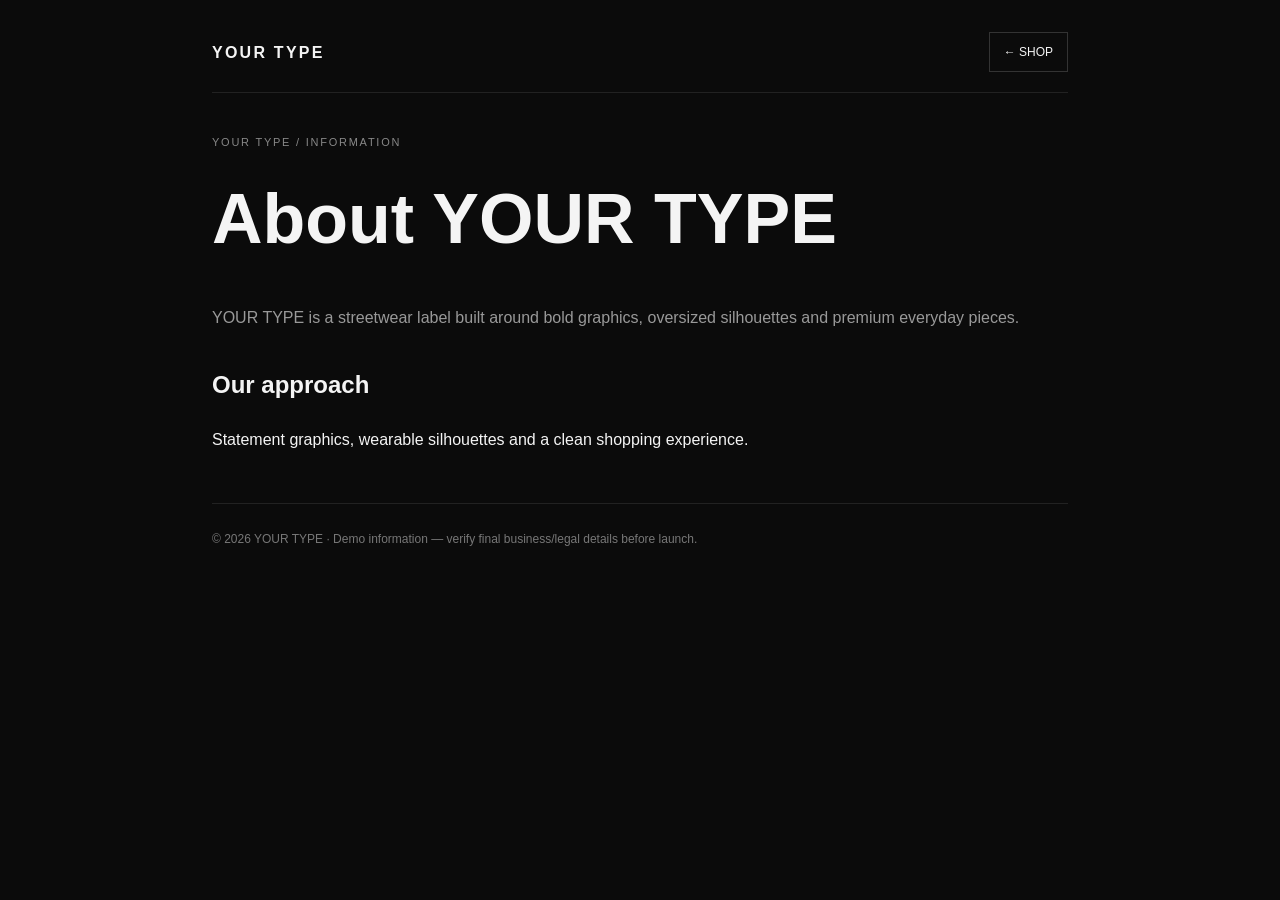
<file: about.html>
<!doctype html><html lang="en"><head><meta charset="utf-8"><meta name="viewport" content="width=device-width,initial-scale=1"><title>About YOUR TYPE — YOUR TYPE</title><link rel="stylesheet" href="legal.css"></head><body><div class="page"><div class="top"><a class="logo" href="index.html">YOUR TYPE</a><a class="back" href="index.html">← SHOP</a></div><div class="eyebrow">YOUR TYPE / INFORMATION</div><h1>About YOUR TYPE</h1><p class="muted">YOUR TYPE is a streetwear label built around bold graphics, oversized silhouettes and premium everyday pieces.</p><h2>Our approach</h2><p>Statement graphics, wearable silhouettes and a clean shopping experience.</p><footer>© 2026 YOUR TYPE · Demo information — verify final business/legal details before launch.</footer></div></body></html>
</file>
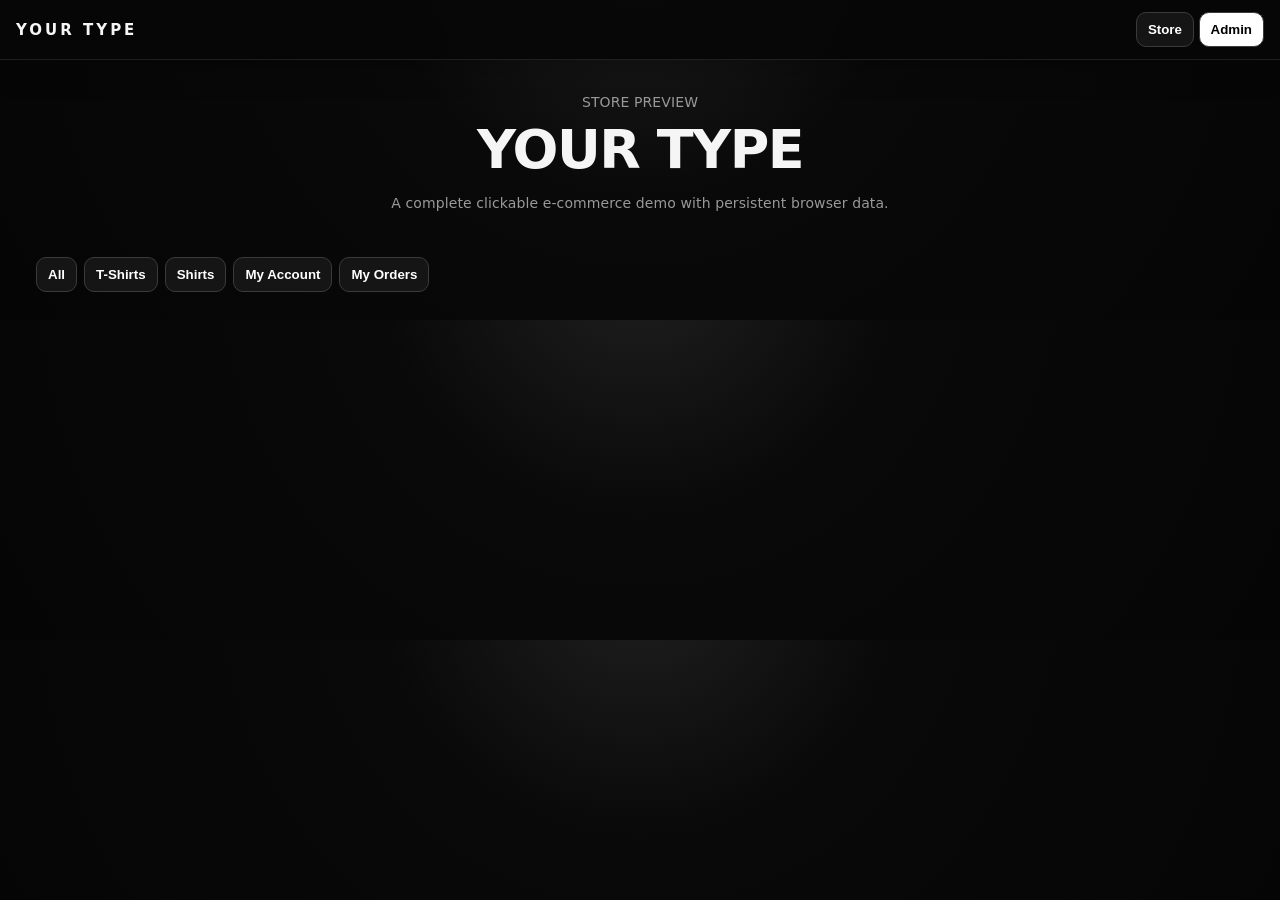
<file: admin.html>
<!doctype html>
<html lang="en">
<head>
<script>
const APP_DATA_VERSION='YT_v2';
if(localStorage.getItem('APP_DATA_VERSION')!==APP_DATA_VERSION){
 Object.keys(localStorage).forEach(k=>/products|orders|customers|settings|homepage|activity|cache/i.test(k)&&localStorage.removeItem(k));
 localStorage.setItem('APP_DATA_VERSION',APP_DATA_VERSION);
}
</script>

<meta charset="utf-8"><meta name="viewport" content="width=device-width,initial-scale=1">
<title>YOUR TYPE — Launch Ready Store & Admin</title>
<style>
*{box-sizing:border-box}body{margin:0;background:#080808;color:#f5f5f5;font:14px Arial,sans-serif}
header{position:sticky;top:0;z-index:20;background:#090909;border-bottom:1px solid #292929;padding:12px 14px;display:flex;justify-content:space-between;align-items:center}
.logo{font-weight:900;letter-spacing:3px}.wrap{max-width:1150px;margin:auto;padding:0 14px}.hero{text-align:center;padding:26px 8px}
h1{font-size:40px;margin:8px}h2{margin-top:20px}.muted{color:#999}.tabs{display:flex;gap:6px;overflow:auto;padding:7px 0 14px}
.btn{border:1px solid #3b3b3b;background:#151515;color:#fff;border-radius:9px;padding:9px 11px;cursor:pointer;touch-action:manipulation;-webkit-tap-highlight-color:transparent;user-select:none}
.btn:hover{background:#252525}
button,.btn,a,summary{touch-action:manipulation}
@media (pointer:coarse){button,.btn{min-height:44px}.tabs{scrollbar-width:none}.modal{overscroll-behavior:contain}}.primary{background:#fff;color:#000}.danger{border-color:#633535}.good{border-color:#355f3c}
.section{display:none}.section.on{display:block}.stats,.grid,.menu{display:grid;grid-template-columns:repeat(2,1fr);gap:9px}
.stat,.card,.box,.order{background:#111;border:1px solid #292929;border-radius:12px;padding:13px}
.stat b{font-size:22px;display:block;margin:5px 0}.grid{margin-top:12px}.card{padding:0;overflow:hidden}
.pic{aspect-ratio:1;background:linear-gradient(135deg,#3c3c3c,#101010);display:grid;place-items:center;font-size:40px;font-weight:900}
.info{padding:11px}.row{display:flex;justify-content:space-between;gap:12px;padding:10px 0;border-bottom:1px solid #292929}
.row:last-child{border-bottom:0}.order{margin:10px 0}.orderbody{display:grid;grid-template-columns:90px 1fr;gap:12px;margin-top:12px}
.orderimg{height:90px;border-radius:9px;background:linear-gradient(135deg,#444,#111);display:grid;place-items:center;font-weight:900;font-size:25px}
.address{white-space:pre-line;background:#151515;border:1px solid #333;border-radius:10px;padding:12px;line-height:1.6}
.timeline{display:flex;gap:5px;overflow:auto;margin:12px 0}.step{min-width:108px;text-align:center;padding:9px;border:1px solid #333;border-radius:9px;color:#888}
.step.done{color:#fff;background:#1b1b1b}.search,input,select,textarea{width:100%;padding:10px;margin:5px 0;background:#151515;color:#fff;border:1px solid #333;border-radius:8px}
.modal{position:fixed;inset:0;background:#000d;z-index:40;display:none;align-items:center;justify-content:center;padding:14px}.modal.on{display:flex}
.modalbox{width:min(760px,100%);max-height:92vh;overflow:auto;background:#111;border:1px solid #444;border-radius:15px;padding:16px}
.close{float:right}.toast{display:none;position:fixed;bottom:15px;left:50%;transform:translateX(-50%);background:#fff;color:#000;padding:10px 14px;border-radius:9px;z-index:50}
.pill{border:1px solid #444;border-radius:99px;padding:4px 8px;font-size:11px}.notice{padding:10px;border:1px solid #444;border-radius:9px;background:#141414}.adminTop{display:flex;gap:10px;align-items:center;justify-content:space-between;margin:16px 0}.adminTop .eyebrow{font-size:11px;letter-spacing:2px;color:#777}.quick{display:grid;grid-template-columns:repeat(2,1fr);gap:8px}.mediaGrid{display:grid;grid-template-columns:repeat(2,1fr);gap:10px}.mediaCard{background:#111;border:1px solid #292929;border-radius:12px;overflow:hidden}.mediaThumb{aspect-ratio:16/10;background:#050505;display:grid;place-items:center}.mediaThumb img,.mediaThumb video{width:100%;height:100%;object-fit:cover}.mediaInfo{padding:10px}.success{color:#b7e3bd}.warn{color:#ffd38a}.dangerText{color:#ff9d9d}@media(min-width:700px){.mediaGrid{grid-template-columns:repeat(4,1fr)}.quick{grid-template-columns:repeat(4,1fr)}}
@media(min-width:700px){.stats,.grid,.menu{grid-template-columns:repeat(4,1fr)}}

/* FINAL ADMIN PANEL POLISH */
:root{--bg:#070707;--panel:#101010;--panel2:#151515;--line:#2a2a2a;--text:#f6f6f6;--muted:#9b9b9b;--accent:#fff}
body{background:radial-gradient(circle at 50% -20%,#202020 0,#090909 35%,#050505 100%);font-family:Inter,ui-sans-serif,system-ui,-apple-system,BlinkMacSystemFont,"Segoe UI",Arial,sans-serif;letter-spacing:.1px}
header{background:rgba(7,7,7,.92);backdrop-filter:blur(14px);border-bottom:1px solid rgba(255,255,255,.1);padding:12px 16px;box-shadow:0 8px 30px rgba(0,0,0,.25)}
.logo{font-size:15px}.wrap{max-width:1240px;padding:0 16px}.hero{padding:34px 8px 24px}.hero h1{font-size:clamp(34px,6vw,54px);letter-spacing:-1.5px}.tabs{padding:8px 0 16px;gap:7px;scroll-snap-type:x proximity}.tabs .btn{scroll-snap-align:start;white-space:nowrap}
#adminTabs{position:sticky;top:61px;z-index:15;padding:10px 0;background:linear-gradient(#080808 78%,transparent);margin:0 -4px 6px}
#adminTabs .btn{border-color:#303030;background:#101010}.btn{border-radius:10px;font-weight:650;transition:transform .12s ease,background .12s ease,border-color .12s ease}.btn:active{transform:scale(.98)}.btn.primary{box-shadow:0 0 0 1px rgba(255,255,255,.2) inset}
.section>h2{font-size:28px;letter-spacing:-.6px;margin:18px 0 12px}.stat,.card,.box,.order{background:linear-gradient(180deg,#151515,#0f0f0f);border-color:#292929;box-shadow:0 8px 24px rgba(0,0,0,.16)}.stat{min-height:100px}.stat b{font-size:25px;letter-spacing:-.5px}.box h3{letter-spacing:-.2px}
.search,input,select,textarea{background:#0d0d0d;border-color:#333;min-height:42px;outline:none}.search:focus,input:focus,select:focus,textarea:focus{border-color:#777;box-shadow:0 0 0 3px rgba(255,255,255,.06)}
.card{transition:transform .15s ease,border-color .15s ease}.card:hover{transform:translateY(-2px);border-color:#444}.pic{background:linear-gradient(135deg,#303030,#0c0c0c)}.mediaCard{background:#0e0e0e;border-color:#292929;box-shadow:0 8px 22px rgba(0,0,0,.2)}.mediaThumb{background:#050505}.mediaInfo b{display:block;overflow:hidden;text-overflow:ellipsis;white-space:nowrap}
.notice{border-color:#333;background:#101010}.pill{background:#0d0d0d}.modal{backdrop-filter:blur(5px)}.modalbox{box-shadow:0 25px 80px rgba(0,0,0,.6)}
.quick .box{min-height:135px}.menu .box{min-height:125px}
@media(max-width:699px){#adminTabs{top:57px}.wrap{padding:0 12px}.section>h2{font-size:24px}.stats{grid-template-columns:repeat(2,1fr)}.menu{grid-template-columns:1fr}.quick{grid-template-columns:repeat(2,1fr)}.adminTop{align-items:flex-start}.adminTop .btn{flex:0 0 auto}}
</style></head>
<body>
<header><div class="logo">YOUR TYPE</div><div><button class="btn" onclick="location.href='/'">Store</button> <button class="btn primary" onclick="adminLogin()">Admin</button></div></header>
<div class="wrap">

<section id="store" class="section on">
<div class="hero"><div class="muted">STORE PREVIEW</div><h1>YOUR TYPE</h1><p class="muted">A complete clickable e-commerce demo with persistent browser data.</p></div>
<div class="tabs"><button class="btn" onclick="filterStore('all')">All</button><button class="btn" onclick="filterStore('T-Shirt')">T-Shirts</button><button class="btn" onclick="filterStore('Shirt')">Shirts</button><button class="btn" onclick="go('account')">My Account</button><button class="btn" onclick="go('customerOrders')">My Orders</button></div>
<div id="storeGrid" class="grid"></div></section>

<div id="adminTabs" class="tabs" style="display:none">
<button class="btn tab active" onclick="go('dashboard',this)">Dashboard</button><button class="btn tab" onclick="go('orders',this)">Orders</button>
<button class="btn tab" onclick="go('inventory',this)">Inventory</button><button class="btn tab" onclick="go('variants',this)">Variants</button><button class="btn tab" onclick="go('products',this)">Products</button><button class="btn tab" onclick="go('media',this)">Media</button>
<button class="btn tab" onclick="go('customers',this)">Customers</button><button class="btn tab" onclick="go('reviews',this)">Reviews</button>
<button class="btn tab" onclick="go('coupons',this)">Coupons</button><button class="btn tab" onclick="go('returns',this)">Returns</button><button class="btn tab" onclick="go('categories',this)">Categories</button><button class="btn tab" onclick="go('wishlist',this)">Wishlist</button><button class="btn tab" onclick="go('website',this)">Website</button><button class="btn tab" onclick="go('reports',this)">Reports</button>
<button class="btn tab" onclick="go('analytics',this)">Analytics</button><button class="btn tab" onclick="go('downloads',this)">Downloads</button>
<button class="btn tab" onclick="go('settings',this)">Settings</button>
</div>

<section id="dashboard" class="section"><div class="notice" style="margin:4px 0 14px;display:flex;justify-content:space-between;gap:10px;align-items:center"><span><b>Control Center</b><br><span class="muted">Products, orders, stock, media and store settings — all in one place.</span></span><span class="pill">LIVE PANEL</span></div><h2>Admin Dashboard</h2><div class="stats">
<div class="stat">Revenue<b id="dashRevenue">₹0</b><span class="muted">All active orders</span></div><div class="stat">Orders<b id="dashOrders">0</b><span class="muted">All orders</span></div>
<div class="stat">Profit (Est.)<b id="dashProfit">₹0</b><span class="muted">Revenue − GST − Cost</span></div><div class="stat">Low Stock<b id="dashLow">0</b><span class="muted">Attention</span></div>
<div class="stat">Today Sales<b id="dashToday">₹0</b></div><div class="stat">Weekly Sales<b id="dashWeek">₹0</b></div><div class="stat">Monthly Sales<b id="dashMonth">₹0</b></div><div class="stat">Wishlist<b id="dashWishlist">0</b></div></div>
<div class="box" style="margin-top:12px"><b>Order Status</b><div id="dashStatuses" class="stats" style="margin-top:8px"></div></div>
<div class="box" style="margin-top:12px"><h3>Recent Orders</h3><div id="dashRecent"></div></div>
<div class="box" style="margin-top:12px"><h3>Top-selling Products</h3><div id="dashTop"></div></div>
<div class="menu" style="margin-top:12px"><div class="box"><b>📦 Orders</b><p class="muted">Manage status, address and invoice.</p><button class="btn" onclick="go('orders')">Open</button></div>
<div class="box"><b>📦 Inventory</b><p class="muted">Size/SKU stock management.</p><button class="btn" onclick="go('inventory')">Open</button></div>
<div class="box"><b>👕 Products</b><p class="muted">Variants, images and pricing.</p><button class="btn" onclick="go('products')">Open</button></div>
<div class="box"><b>📊 Reports</b><p class="muted">Export sales and inventory.</p><button class="btn" onclick="go('downloads')">Open</button></div><div class="box"><b>🖼️ Media</b><p class="muted">Upload product images and preview store videos.</p><button class="btn" onclick="go('media')">Open</button></div></div></section>

<section id="orders" class="section"><h2>Orders</h2><div class="tabs"><button class="btn" onclick="downloadOrders()">Export Orders</button></div>
<input class="search" placeholder="Search order/customer/product" oninput="renderOrders(this.value)"><div id="ordersList"></div></section>

<section id="inventory" class="section"><h2>Inventory</h2><div class="stats"><div class="stat">Units<b id="units">0</b></div><div class="stat">Low Stock<b id="low">0</b></div><div class="stat">Out of Stock<b id="out">0</b></div><div class="stat">SKUs<b id="skuCount">0</b></div></div>
<div class="box" style="margin-top:12px"><h3>Stock Add / Remove / Set</h3><select id="ip"></select><select id="is"><option>S</option><option>M</option><option>L</option><option>XL</option><option>XXL</option></select>
<input id="iq" type="number" min="0" value="1"><select id="ia"><option value="add">Add Stock</option><option value="remove">Remove Stock</option><option value="set">Set Exact Stock</option></select>
<input id="ir" placeholder="Reason"><input id="it" type="number" min="0" value="5" placeholder="Low stock threshold">
<button class="btn primary" onclick="stockUpdate()">Save Inventory Change</button></div>
<div class="box" style="margin-top:12px"><h3>Inventory Table</h3><input class="search" id="isearch" oninput="renderInventory()" placeholder="Search product/SKU/size"><div id="invTable"></div></div>
<div class="box" style="margin-top:12px"><h3>Bulk Update</h3><select id="bp"></select><input id="bq" type="number" min="0" value="10"><button class="btn" onclick="bulk()">Set All Sizes</button>
<button class="btn" onclick="downloadInventory()">Export CSV</button></div><div class="box" style="margin-top:12px"><h3>Stock History</h3><div id="historyList"></div></div></section>

<section id="variants" class="section"><h2>Cart Variants</h2><p class="muted">Website cart now lets customers choose size, color and quantity. Manage the same choices here so the panel stays aligned with the storefront.</p>
<div class="box"><label>Product</label><select id="vp" onchange="renderVariantManager()"></select><div id="variantManager" style="margin-top:10px"></div></div></section>

<section id="products" class="section"><h2>Products</h2><div class="tabs"><button class="btn primary" onclick="addProduct()">+ Add Product</button><button class="btn" onclick="bulkProducts('show')">Show Selected</button><button class="btn" onclick="bulkProducts('hide')">Hide Selected</button><button class="btn danger" onclick="bulkProducts('delete')">Delete Selected</button></div><input class="search" id="productSearch" oninput="renderProducts(this.value)" placeholder="Search name / SKU / category"><div id="productGrid" class="grid"></div></section>
<section id="media" class="section"><div class="adminTop"><div><div class="eyebrow">STORE CONTENT</div><h2 style="margin:4px 0">Media Library</h2><p class="muted" style="margin:0">Product photos upload karo aur existing videos yahin se check karo.</p></div><button class="btn" onclick="go('products')">Products →</button></div>
<div class="box"><h3>Upload Product Images</h3><p class="muted">PNG, JPG ya WEBP • maximum 5MB per image. Upload hone ke baad image product editor mein select/attach ki ja sakti hai.</p><input id="mediaUpload" type="file" accept="image/png,image/jpeg,image/webp" multiple><button class="btn primary" onclick="uploadMediaImages()">Upload Images</button><div id="mediaUploadStatus" class="notice" style="margin-top:10px">Ready.</div></div>
<div class="box" style="margin-top:12px"><h3>Current Store Media</h3><div id="mediaGrid" class="mediaGrid"></div></div></section>
<section id="customers" class="section"><h2>Customers</h2><div class="box"><p class="muted">Real customers will appear here after they create an account or place an order.</p><div id="customerList"><p class="muted">No customers yet.</p></div></div></section>
<section id="reviews" class="section"><h2>Reviews</h2><div class="box"><b>★★★★★ · Verified Buyer</b><p>Good fit and quality.</p><button class="btn good" onclick="toast('Review approved')">Approve</button> <button class="btn danger" onclick="toast('Review rejected')">Reject</button> <button class="btn" onclick="replyReview()">Reply</button></div></section>
<section id="coupons" class="section"><h2>Coupons</h2><div id="couponList"></div><button class="btn primary" onclick="createCoupon()">+ Create Coupon</button></section>
<section id="returns" class="section"><h2>Returns & Exchange</h2><div id="returnsList" class="box"><p class="muted">No return requests yet.</p></div></section>
<section id="analytics" class="section"><h2>Analytics</h2><div class="stats"><div class="stat">Revenue<b id="aRev">₹0</b></div><div class="stat">GST Collected<b id="aGst">₹0</b></div><div class="stat">Profit (Est.)<b id="aProfit">₹0</b></div><div class="stat">Average Order<b id="aAvg">₹0</b></div></div><p class="muted" style="margin-top:10px">Profit = Revenue − GST − Cost Price of items sold. Set a Cost Price on each product (Products tab) for an accurate number — items with no Cost Price are counted as ₹0 cost.</p><br><button class="btn" onclick="downloadReport()">Download Sales Report</button></section>
<section id="downloads" class="section"><h2>Downloads</h2><div class="menu">
<div class="box"><b>Product Brochure</b><p class="muted">Demo PDF.</p><button class="btn" onclick="downloadPDF()">Download PDF</button></div>
<div class="box"><b>Store Manual</b><p class="muted">Admin/customer guide.</p><button class="btn" onclick="downloadManual()">Download Manual</button></div>
<div class="box"><b>Invoice</b><p class="muted">Download an invoice when an order exists.</p><button class="btn" onclick="invoice()">Download Invoice</button></div>
<div class="box"><b>Address / Packing Slip</b><p class="muted">Billing address + product details, ready to print.</p><button class="btn" onclick="latestAddressSlip()">Download Slip (PDF)</button></div>
<div class="box"><b>Backup</b><p class="muted">Download your current store data.</p><button class="btn" onclick="backup()">Download Backup</button></div></div></section>
<section id="categories" class="section"><h2>Categories</h2><div class="box"><input id="catName" placeholder="New category name"><button class="btn primary" onclick="addCategory()">+ Add Category</button></div><div id="categoryList" class="grid" style="margin-top:12px"></div></section>
<section id="wishlist" class="section"><h2>Wishlist</h2><div class="stats"><div class="stat">Total Items<b id="wishTotal">0</b></div><div class="stat">Unique Products<b id="wishProducts">0</b></div></div><div class="box" style="margin-top:12px"><h3>Most-wishlisted Products</h3><div id="wishList"></div></div></section>
<section id="website" class="section"><h2>Website Control</h2><div class="box"><div class="notice" style="margin-bottom:12px"><b>LIVE STOREFRONT CONTROL</b><br><span class="muted">Website ka content yahin se manage karo. Save & Publish ke baad customer website database se update hogi.</span></div><h3>Homepage Sections</h3><div class="notice" style="margin-bottom:10px"><b>HOMEPAGE LIVE CONTROL</b><br><span class="muted">Kisi bhi section ko ON/OFF karo. Website ka design aur panel ka mobile size same rahega.</span></div><div id="homepageSectionControls" class="quick" style="margin-bottom:16px"></div><h3>Homepage Content</h3><label>Announcement bar</label><input id="siteAnnouncement" placeholder="FREE SHIPPING ON PREPAID ORDERS ABOVE ₹999"><label>Hero eyebrow</label><input id="siteHeroEyebrow" placeholder="NEW COLLECTION / 2026"><label>Hero title</label><input id="siteHero" placeholder="Engineered for the Street"><label>Hero subtitle</label><input id="siteHeroSub" placeholder="Premium fabrics. Heavy graphics. Built for those who move different."><label>Featured product IDs (comma separated)</label><input id="siteFeatured" placeholder="p_001, p_002, p_003, p_004"><label>Best Sellers product IDs (comma separated)</label><input id="siteBestSellerIds" placeholder="p_002, p_003, p_005, p_008"><label>New Collection product IDs (comma separated)</label><input id="siteNewArrivalIds" placeholder="p_009, p_010, p_011, p_012"><label>Women’s Tops product IDs (comma separated)</label><input id="siteWomenTopsIds" placeholder="p_004, p_005, p_008, p_009"><label>Highlight / ticker text</label><input id="siteHighlight" placeholder="THE PIECES PEOPLE LOOK TWICE AT • MADE FOR THE FEW"><p class="muted" style="margin:8px 0 0">Products tab se ID copy karke kisi bhi section mein paste karo. Order bhi yahin se control hoga — pehla ID pehla product dikhayega.</p><div class="quick" style="margin-top:10px"><label class="box"><input id="siteShowFeatured" type="checkbox"> Show Featured Products</label><label class="box"><input id="siteShowBest" type="checkbox"> Show Best Sellers</label><label class="box"><input id="siteShowNew" type="checkbox"> Show New Collection</label><label class="box"><input id="siteShowTrending" type="checkbox"> Show Trending</label></div><h3 style="margin-top:16px">Store Contact</h3><label>Instagram / social link</label><input id="siteSocial" placeholder="https://instagram.com/..."><label>Store phone</label><input id="sitePhone"><label>Store email</label><input id="siteEmail" type="email"><hr style="border-color:#292929"><h3>Store Rules</h3><label>Shipping charge (₹)</label><input id="storeShipping" type="number" min="0"><label>Free shipping above (₹)</label><input id="storeFreeShipping" type="number" min="0"><label>Support hours</label><input id="storeSupportHours" placeholder="Mon–Sat · 10:00–18:00"><button class="btn primary" onclick="saveWebsiteControl()">SAVE & PUBLISH TO WEBSITE</button><button class="btn" onclick="syncFromServer(true)">REFRESH FROM WEBSITE</button></div></section>
<section id="reports" class="section"><h2>Reports</h2><div class="box"><label>From</label><input id="reportFrom" type="date"><label>To</label><input id="reportTo" type="date"><div class="tabs"><button class="btn primary" onclick="exportReportType('sales')">Sales CSV</button><button class="btn" onclick="exportReportType('products')">Product CSV</button><button class="btn" onclick="exportReportType('inventory')">Inventory CSV</button><button class="btn" onclick="exportReportType('customers')">Customer CSV</button><button class="btn" onclick="exportReportType('orders')">Orders CSV</button></div><div id="reportPreview" class="notice" style="margin-top:10px"></div></div></section>
<section id="settings" class="section"><h2>Settings & Integrations</h2><div class="menu">
<div class="box"><b>Payment Gateway</b><p class="muted">Merchant keys are never stored in this demo.</p><button class="btn" onclick="gateway()">Configure</button></div>
<div class="box"><b>Courier / AWB</b><p class="muted">Shipment/tracking setup.</p><button class="btn" onclick="courier()">Configure</button></div>
<div class="box"><b>Notifications</b><p class="muted">Email/SMS/WhatsApp event settings.</p><button class="btn" onclick="notifications()">Manage</button></div>
<div class="box"><b>Security</b><p class="muted">Admin roles and session settings.</p><button class="btn" onclick="security()">Manage</button></div>
<div class="box"><b>Backup / Restore</b><p class="muted">Export or restore your current store data.</p><button class="btn" onclick="backup()">Export</button> <button class="btn" onclick="restore()">Import</button></div>
<div class="box"><b>GST & Profit Calculator</b><p class="muted">Automatic GST, shipping, cost and profit calculation.</p><button class="btn primary" onclick="gstProfitCalculator()">Calculate</button></div></div></section>
<section id="account" class="section"><h2>My Account</h2><div class="box"><p>Demo customer account is persistent in this browser.</p><button class="btn" onclick="profile()">Edit Profile</button><button class="btn" onclick="go('customerOrders')">My Orders</button><button class="btn" onclick="toast('Wishlist opened')">Wishlist</button><button class="btn" onclick="toast('Password reset flow opened')">Reset Password</button></div></section>
<section id="customerOrders" class="section"><h2>My Orders</h2><div id="customerOrderList"></div></section>
</div>
<div id="modal" class="modal"><div class="modalbox"><button class="btn close" onclick="closeModal()">Close</button><div id="modalBody"></div></div></div><div id="toast" class="toast"></div>

<script>
const OLD_KEY='YOUR_TYPE_LAUNCH_DEMO_V1';
const KEY='YOUR_TYPE_LAUNCH_DEMO_V2';
try{localStorage.removeItem(OLD_KEY)}catch(_){}
let state=JSON.parse(localStorage.getItem(KEY)||'null')||{
 products:[],
 inventory:[],
 orders:[],
 history:[], coupons:[],
 settings:{gst:5,shipping:99,freeShipping:1999}, categories:[], website:{announcement:'New drops every week',hero:'YOUR TYPE',featured:[],social:'',phone:'',email:''}, wishlist:[]
};
function save(){localStorage.setItem(KEY,JSON.stringify(state));}
state.categories=Array.isArray(state.categories)?state.categories:Array.from(new Set(state.products.map(p=>p.category).filter(Boolean)));
state.website=state.website||{announcement:'New drops every week',hero:'YOUR TYPE',featured:[],social:'',phone:'',email:''};
// Remove only the old seeded demo order(s); real customer orders are preserved.
const demoOrderIds=new Set(['#YT-1048']);
const beforeDemoCleanup=state.orders.length;
state.orders=(state.orders||[]).filter(o=>!demoOrderIds.has(String(o.id||o.orderId)) && String(o.customer||'')!=='Rahul Sharma' && String(o.customer||'')!=='Demo Customer');
if(state.orders.length!==beforeDemoCleanup)save();
state.wishlist=Array.isArray(state.wishlist)?state.wishlist:[];
state.products.forEach(p=>{if(p.hidden===undefined)p.hidden=false;if(p.featured===undefined)p.featured=false});
save();
function prod(id){return state.products.find(p=>p.id===id)}
function money(n){return '₹'+Number(n||0).toLocaleString('en-IN')}
function go(id,btn){let e=document.getElementById(id);if(!e){toast('Section not found');return}document.querySelectorAll('.section').forEach(x=>x.classList.remove('on'));e.classList.add('on');document.querySelectorAll('.tab').forEach(x=>x.classList.remove('active'));if(btn)btn.classList.add('active');document.getElementById('adminTabs').style.display=['store','account','customerOrders'].includes(id)?'none':'flex';if(id==='store')filterStore('all');if(id==='orders')renderOrders();if(id==='inventory')renderInventory();if(id==='products')renderProducts();if(id==='media')renderMedia();if(id==='variants'){syncVariantTab()}if(id==='coupons')renderCoupons();if(id==='customerOrders')renderCustomerOrders();updateDash();window.scrollTo({top:0,behavior:'smooth'})}
function adminLogin(){openModal(`<h2>Admin Login</h2><input id=loginUser value="admin" autocomplete="username"><input id=loginPass type=password placeholder="Admin password" autocomplete="current-password"><p class=muted>Sign in with the admin credentials configured on your server.</p><button class="btn primary" onclick="doAdminLogin()">Sign In</button>`)}
async function doAdminLogin(){const username=document.getElementById("loginUser").value.trim(),password=document.getElementById("loginPass").value;if(!username||!password){toast("Enter username and password");return}try{const r=await fetch("/api/admin/login",{method:"POST",headers:{"Content-Type":"application/json"},body:JSON.stringify({username,password})}),x=await r.json();if(!r.ok){toast(x.error||"Login failed");return}sessionStorage.setItem("adminToken",x.token);closeModal();go("dashboard")}catch(e){toast("Unable to connect to server")}}
function filterStore(cat){let a=(cat==='all'?state.products:state.products.filter(p=>p.category===cat)).filter(p=>!p.hidden);storeGrid.innerHTML=a.map(p=>{let stock=state.inventory.filter(x=>x[0]===p.id).reduce((a,x)=>a+x[2],0);return `<div class=card><div class=pic>${picHtml(p)}</div><div class=info><b>${p.name}</b><p class=muted>${p.category} · SKU ${p.sku}</p><b>${money(p.price)}</b><p>${stock?stock+' units available':'❌ Out of stock'}</p><button class=btn ${stock?'':'danger'} onclick="buy('${p.id}')">${stock?'View / Order':'Out of Stock'}</button></div></div>`}).join('')}
function buy(id){let p=prod(id),sizes=state.inventory.filter(x=>x[0]===id&&x[2]>0).map(x=>x[1]);if(!sizes.length){toast('This product is out of stock');return}openModal(`<h2>${p.name}</h2><div class=pic style="border-radius:9px">${picHtml(p)}</div><p>${money(p.price)} · SKU ${p.sku}</p><select id=bs>${sizes.map(x=>`<option>${x}</option>`).join('')}</select><input id=bq2 type=number value=1 min=1 max=99><input id=bcustomer value="Demo Customer"><input id=bphone value="98XXXXXX00"><textarea id=baddress placeholder="Full delivery address">Demo House 10
Demo Area, Delhi
Delhi — 110001
Landmark: Demo Market</textarea><select id=bpmt><option>COD</option><option>UPI</option><option>Online Payment (demo)</option></select><button class="btn primary" onclick="newOrder('${id}')">Place Demo Order</button>`)}
function newOrder(id){let p=prod(id),size=bs.value,qty=Math.max(1,+bq2.value||1),x=state.inventory.find(x=>x[0]===id&&x[1]===size);if(!x||x[2]<qty){toast('Not enough stock for this size');return}x[2]-=qty;let o={id:'#YT-'+Math.floor(1000+Math.random()*8999),customer:bcustomer.value||'Demo Customer',phone:bphone.value||'',productId:id,size,qty,price:p.price,payment:bpmt.value,status:'Confirmed',address:baddress.value,verified:false,awb:'',tracking_url:'',date:new Date().toLocaleString()};state.orders.unshift(o);state.history.push({time:new Date().toLocaleString(),p:p.name,s:size,from:x[2]+qty,to:x[2],r:'Order stock deduction'});save();closeModal();toast('Order placed and stock deducted');go('customerOrders')}
function orderCard(o){let p=prod(o.productId);return `<div class=order><div style="display:flex;justify-content:space-between"><b>${o.id}</b><span class=pill>${o.status}</span></div><div class=orderbody><div class=orderimg>YT</div><div><b>${p?.name||'Deleted Product'}</b><br>SKU: ${p?.sku||'—'}<br>Size: <b>${o.size||'—'}</b> · Color: <b>${o.color||'—'}</b> · Qty: <b>${o.qty||1}</b><br>Unit: ${money(o.price)} · Total: <b>${money(o.price*o.qty)}</b><br>Payment: ${o.payment}<br><span class=muted>${o.customer} · ${o.phone}<br>${o.date}</span></div></div><h3>Delivery Address</h3><div class=address>${o.customer}
${o.address}
📞 ${o.phone}</div><p class=small>${o.verified?'✓ Address verified':'⚠ Address pending verification'}</p>${o.awb?`<p class=muted>AWB: <b>${o.awb}</b>${o.tracking_url?` · <a href="${o.tracking_url}" target="_blank" style="color:#fff">Track Shipment</a>`:''}</p>`:''}<div class=timeline>${['Confirmed','Packed','Shipped','Out for Delivery','Delivered'].map((x,i)=>`<div class="step ${['Confirmed','Packed','Shipped','Out for Delivery','Delivered'].indexOf(o.status)>=i?'done':''}">${x}</div>`).join('')}</div>
<button class="btn good" onclick="setOrderStatus('${o.id}','Packed')">Packed</button><button class="btn" onclick="setOrderStatus('${o.id}','Shipped')">Shipped</button><button class="btn" onclick="setOrderStatus('${o.id}','Out for Delivery')">Out for Delivery</button><button class="btn primary" onclick="setOrderStatus('${o.id}','Delivered')">Delivered</button><button class="btn" onclick="verify('${o.id}')">Verify Address</button><button class="btn" onclick="shipment('${o.id}')">AWB / Tracking</button><button class="btn" onclick="invoiceById('${o.id}')">Invoice</button><button class="btn" onclick="addressSlip('${o.id}')">📄 Address / Packing Slip (PDF)</button><button class="btn danger" onclick="cancelOrder('${o.id}')">Cancel</button><br><br><button class=btn onclick="details('${o.id}')">Full Details</button></div>`}
function renderOrders(q=''){let a=state.orders.filter(o=>(o.id+o.customer+(prod(o.productId)?.name||'')).toLowerCase().includes(q.toLowerCase()));ordersList.innerHTML=a.length?a.map(orderCard).join(''):'<p class=muted>No matching orders.</p>'}
function renderCustomerOrders(){customerOrderList.innerHTML=state.orders.map(orderCard).join('')}
async function setOrderStatus(id,s){try{await api('/api/admin/orders/'+encodeURIComponent(id),{method:'PATCH',body:JSON.stringify({status:s})});await syncFromServer(false);toast('Order status updated on website')}catch(e){toast(e.message||'Could not update order')}}
async function cancelOrder(id){try{await api('/api/admin/orders/'+encodeURIComponent(id),{method:'PATCH',body:JSON.stringify({status:'Cancelled'})});await syncFromServer(false);toast('Order cancelled and stock returned')}catch(e){toast(e.message||'Could not cancel order')}}
function verify(id){let o=state.orders.find(x=>x.id===id);if(o){o.verified=true;save();renderOrders();toast('Address verified')}}
function details(id){let o=state.orders.find(x=>x.id===id),p=prod(o.productId);openModal(`<h2>${o.id}</h2><div class=row><span>Customer</span><b>${o.customer}</b></div><div class=row><span>Product</span><b>${p?.name}</b></div><div class=row><span>Size</span><b>${o.size||'—'}</b></div><div class=row><span>Color</span><b>${o.color||'—'}</b></div><div class=row><span>Quantity</span><b>${o.qty||1}</b></div><div class=row><span>Total</span><b>${money(o.price*o.qty)}</b></div><div class=row><span>Payment</span><b>${o.payment}</b></div><h3>Address</h3><div class=address>${o.address}</div>`)}
function shipment(id){let o=state.orders.find(x=>x.id===id);openModal(`<h2>Shipment / AWB</h2><input id=awb value="${o.awb||('AWB-DEMO-'+id.replace('#',''))}"><select id=shipCourier><option ${o.courier==='Demo Courier'||!o.courier?'selected':''}>Demo Courier</option><option ${o.courier==='Delhivery'?'selected':''}>Delhivery</option><option ${o.courier==='Shiprocket'?'selected':''}>Shiprocket</option></select><input id=track value="${o.tracking_url||'https://tracking.example/demo'}"><p class=muted>Real courier API keys are configured on the server, never in the browser.</p><button class="btn primary" onclick="saveShipment('${id}')">Save Shipment</button>`)}
async function saveShipment(id){try{await api('/api/admin/orders/'+encodeURIComponent(id),{method:'PATCH',body:JSON.stringify({trackingNumber:awb.value||'',courier:shipCourier.value,notes:track.value||''})});await syncFromServer(false);closeModal();toast('Shipment saved on website')}catch(e){toast(e.message||'Could not save shipment')}}
function validateAddress(){openModal(`<h2>Address Validation</h2><div class=address>Rahul Sharma
House No. 42, 2nd Floor
Model Town, Delhi
Delhi — 110009
Landmark: Near Main Market
Phone: 98XXXXXX42</div><p>✓ Required fields present<br>✓ PIN format valid<br>✓ City/state present<br>✓ Phone present<br>⚠ Live PIN/courier validation connects after backend deployment.</p><button class="btn primary" onclick="toast('Address marked verified');closeModal()">Mark Verified</button>`)}
function renderInventory(){let q=(isearch?.value||'').toLowerCase(),a=state.inventory.filter(x=>{let p=prod(x[0]);return((p?.name||'')+' '+(p?.sku||'')+' '+x[1]).toLowerCase().includes(q)});invTable.innerHTML=a.map(x=>{let p=prod(x[0]);return `<div class=row><span><b>${p?.name}</b><br><span class=muted>${p?.sku} · Size ${x[1]}</span></span><span><b>${x[2]}</b> ${x[2]===0?'❌':x[2]<=x[3]?'⚠️':'✓'}<br><button class=btn onclick="quick('${x[0]}','${x[1]}',1)">+1</button><button class=btn onclick="quick('${x[0]}','${x[1]}',-1)">−1</button></span></div>`}).join('');
units.textContent=state.inventory.reduce((a,x)=>a+x[2],0);low.textContent=state.inventory.filter(x=>x[2]>0&&x[2]<=x[3]).length;out.textContent=state.inventory.filter(x=>x[2]===0).length;skuCount.textContent=new Set(state.inventory.map(x=>prod(x[0])?.sku)).size;
ip.innerHTML=state.products.map(p=>`<option value="${p.id}">${p.name}</option>`).join('');bp.innerHTML=ip.innerHTML;historyList.innerHTML=state.history.length?state.history.slice().reverse().map(h=>`<div class=row><span>${h.time}<br>${h.p} · ${h.s}</span><span>${h.from} → ${h.to}<br><span class=muted>${h.r}</span></span></div>`).join(''):'<p class=muted>No stock changes yet.</p>'}
function stockUpdate(){let x=state.inventory.find(x=>x[0]===ip.value&&x[1]===is.value),q=Math.max(0,+iq.value||0);if(!x){toast('Size inventory not found');return}let before=x[2];if(ia.value==='add')x[2]+=q;else if(ia.value==='remove')x[2]=Math.max(0,x[2]-q);else x[2]=q;x[3]=Math.max(0,+it.value||0);state.history.push({time:new Date().toLocaleString(),p:prod(x[0]).name,s:x[1],from:before,to:x[2],r:ir.value||'Manual adjustment'});save();renderInventory();filterStore('all');toast('Inventory saved')}
function quick(id,size,d){let x=state.inventory.find(x=>x[0]===id&&x[1]===size),b=x[2];x[2]=Math.max(0,x[2]+d);state.history.push({time:new Date().toLocaleString(),p:prod(id).name,s:size,from:b,to:x[2],r:'Quick adjustment'});save();renderInventory();filterStore('all');toast('Stock updated')}
function bulk(){let id=bp.value,q=Math.max(0,+bq.value||0);state.inventory.filter(x=>x[0]===id).forEach(x=>{let b=x[2];x[2]=q;state.history.push({time:new Date().toLocaleString(),p:prod(id).name,s:x[1],from:b,to:q,r:'Bulk update'})});save();renderInventory();filterStore('all');toast('All sizes updated')}
function margin(p){let g=+state.settings.gst||0,base=p.price/(1+g/100),gstAmt=p.price-base,cost=+p.cost||0,profit=base-cost,pct=base>0?(profit/base*100):0;return{base,gstAmt,cost,profit,pct}}
function productMediaSrc(raw){const v=String(raw||'').trim();if(!v)return "";if(/^data:|^https?:|^\//i.test(v))return v;if(/^photos\//i.test(v))return '/'+v;return '/uploads/'+encodeURIComponent(v)}
function picHtml(p){const f=(p.images&&p.images.length?p.images[0]:p.image)||'';return f?`<img src="${productMediaSrc(f)}" onerror="this.onerror=null;this.style.display='none'" style="width:100%;height:100%;object-fit:cover;display:block" alt="${p.name||'Product'}">`:'YT'}
function renderProducts(q=''){let term=String(q||'').toLowerCase();let arr=state.products.filter(p=>!term||[p.name,p.sku,p.category].some(v=>String(v||'').toLowerCase().includes(term)));productGrid.innerHTML=arr.map(p=>{let m=margin(p);return `<div class=card style="opacity:${p.hidden?.55:1}"><div class=pic>${picHtml(p)}</div><div class=info><label><input type=checkbox class=pselect value="${p.id}"> Select</label><b>${p.name}</b><p class=muted>${p.category} · SKU ${p.sku}</p><b>${money(p.price)}</b><p>Sizes: ${(p.sizes||[]).join(', ')}</p><p>Colors: ${(p.colors||['Black']).join(', ')}</p><p>${p.hidden?'🙈 Hidden':'👁️ Visible'} · ${p.featured?'⭐ Featured':''}</p><div class=box style="margin:8px 0;padding:8px"><p class=muted style="margin:0">Base (excl. GST): ${money(m.base)} · GST: ${money(m.gstAmt)}</p><p class=muted style="margin:4px 0 0">Cost: ${money(m.cost)} · Profit: <b>${money(m.profit)}</b> (${m.pct.toFixed(1)}% margin)</p></div><button class=btn onclick="editProduct('${p.id}')">Edit</button><button class=btn onclick="toggleProduct('${p.id}')">${p.hidden?'Show':'Hide'}</button><button class=btn onclick="toggleFeatured('${p.id}')">${p.featured?'Unfeature':'Featured'}</button><button class=btn danger onclick="deleteProduct('${p.id}')">Delete</button></div></div>`}).join('')||'<div class="notice">No products found.</div>'}
function selectedProductIds(){return [...document.querySelectorAll('.pselect:checked')].map(x=>x.value)}
function bulkProducts(action){let ids=selectedProductIds();if(!ids.length){toast('Select products first');return}if(action==='delete'&&!confirm('Delete selected products?'))return;ids.forEach(id=>{let p=prod(id);if(!p)return;if(action==='delete'){state.products=state.products.filter(x=>x.id!==id);state.inventory=state.inventory.filter(x=>x[0]!==id)}else p.hidden=action==='hide'});save();renderProducts(productSearch?.value||'');renderInventory();filterStore('all');toast('Bulk product update complete')}
function toggleProduct(id){let p=prod(id);if(!p)return;p.hidden=!p.hidden;save();renderProducts(productSearch?.value||'');filterStore('all');toast(p.hidden?'Product hidden':'Product shown')}
function toggleFeatured(id){let p=prod(id);if(!p)return;p.featured=!p.featured;save();renderProducts(productSearch?.value||'');toast(p.featured?'Featured product enabled':'Featured product disabled')}
function addProduct(){openModal(`<h2>Add Product</h2><input id=np placeholder="Product name"><input id=nsku placeholder="SKU"><input id=nprice type=number placeholder="Selling Price (incl. GST)"><input id=noldprice type=number placeholder="MRP / Old Price (optional)"><input id=ncost type=number placeholder="Cost Price (what it costs you)"><select id=ncat><option>T-Shirt</option><option>Shirt</option></select><select id=nbadge><option value="NEW">NEW</option><option value="SALE">SALE</option><option value="BEST SELLER">BEST SELLER</option><option value="">No badge</option></select><input id=nsizes value="S,M,L,XL,XXL" placeholder="Sizes, e.g. S,M,L,XL,XXL"><input id=ncolors value="Black,White,Charcoal" placeholder="Colors, comma separated"><input id=nstock type=number value=0 placeholder="Opening stock per size"><input type=file id=nimg multiple accept="image/png,image/jpeg,image/webp"><textarea id=ndesc placeholder="Description"></textarea><label class="box"><input id=nfeatured type="checkbox"> Feature on homepage</label><button class="btn primary" onclick="saveProduct()">Save Product</button>`)}
function filesToDataUrls(fileList){let files=Array.from(fileList||[]);return Promise.all(files.map(f=>new Promise((res,rej)=>{let r=new FileReader();r.onload=()=>res(r.result);r.onerror=rej;r.readAsDataURL(f)})))}
async function saveProduct(){let id='p'+Date.now(),sizes=(nsizes.value||'S,M,L,XL,XXL').split(',').map(x=>x.trim()).filter(Boolean),colors=(ncolors.value||'Black,White,Charcoal').split(',').map(x=>x.trim()).filter(Boolean),images=await filesToDataUrls(nimg.files),p={id,name:np.value||'New Product',sku:nsku.value||('YT-'+Date.now()),price:+nprice.value||0,cost:+ncost.value||0,category:ncat.value,description:ndesc.value||'',sizes,colors,images};state.products.push(p);sizes.forEach(sz=>state.inventory.push([id,sz,Math.max(0,+nstock.value||0),5]));state.variantStock=state.variantStock||{};state.variantStock[id]={};colors.forEach(c=>{state.variantStock[id][c]={};sizes.forEach(sz=>state.variantStock[id][c]=Object.assign(state.variantStock[id][c]||{},{[sz]:Math.max(0,+nstock.value||0)}))});save();closeModal();renderProducts();renderInventory();renderVariantManager();filterStore('all');toast('Product created with size/color variants')}
function editProduct(id){let p=prod(id);openModal(`<h2>Edit Product</h2><input id=en value="${p.name}"><input id=es value="${p.sku}"><input id=ep type=number value="${p.price}" placeholder="Selling Price (incl. GST)"><input id=eoldprice type=number value="${p.oldPrice||''}" placeholder="MRP / Old Price"><input id=ecost type=number value="${p.cost||0}" placeholder="Cost Price (what it costs you)"><input id=ec value="${p.category}"><select id=ebadge><option value="NEW">NEW</option><option value="SALE">SALE</option><option value="BEST SELLER">BEST SELLER</option><option value="">No badge</option></select><input id=ez value="${(p.sizes||[]).join(',')}" placeholder="Sizes"><input id=ecolors value="${(p.colors||['Black','White','Charcoal']).join(',')}" placeholder="Colors"><input type=file id=ei multiple accept="image/png,image/jpeg,image/webp"><textarea id=edesc placeholder="Description">${p.description||''}</textarea><label class="box"><input id=eactive type="checkbox" ${p.hidden?'':'checked'}> Visible on website</label><label class="box"><input id=efeatured type="checkbox" ${p.featured?'checked':''}> Featured on homepage</label><button class="btn primary" onclick="saveEdit('${id}')">Save Changes</button>`);const b=document.getElementById('ebadge');if(b)b.value=p.badge||''}
async function saveEdit(id){let p=prod(id),newImages=await filesToDataUrls(ei.files);p.name=en.value||p.name;p.sku=es.value||p.sku;p.price=+ep.value||0;p.cost=+ecost.value||0;p.category=ec.value||p.category;p.sizes=ez.value.split(',').map(x=>x.trim()).filter(Boolean);p.colors=ecolors.value.split(',').map(x=>x.trim()).filter(Boolean);p.description=edesc.value||p.description;if(newImages.length){p.images=(p.images||[]).concat(newImages)}state.variantStock=state.variantStock||{};let old=state.variantStock[id]||{};state.variantStock[id]={};p.colors.forEach(c=>{state.variantStock[id][c]={};p.sizes.forEach(sz=>{state.variantStock[id][c][sz]=Number(old[c]?.[sz]??0)})});p.sizes.forEach(sz=>{if(!state.inventory.some(x=>x[0]===id&&x[1]===sz))state.inventory.push([id,sz,0,5])});state.inventory=state.inventory.filter(x=>x[0]!==id||p.sizes.includes(x[1]));save();closeModal();renderProducts();renderInventory();renderVariantManager();filterStore('all');toast('Product and variants updated')}
function deleteProduct(id){if(!confirm('Delete this product in the demo?'))return;state.products=state.products.filter(p=>p.id!==id);state.inventory=state.inventory.filter(x=>x[0]!==id);save();renderProducts();renderInventory();filterStore('all');toast('Product deleted')}
function renderVariantManager(){const sel=document.getElementById('vp');if(!sel)return;if(!sel.options.length)sel.innerHTML=state.products.map(p=>`<option value="${p.id}">${p.name}</option>`).join('');let p=prod(sel.value)||state.products[0];if(!p){variantManager.innerHTML='<div class=notice>No products yet.</div>';return}sel.value=p.id;state.variantStock=state.variantStock||{};let vs=state.variantStock[p.id]||{};let colors=p.colors||['Black'];let sizes=p.sizes||['S','M','L','XL','XXL'];variantManager.innerHTML=`<div class=notice style="margin-bottom:10px"><b>${p.name}</b><br><span class=muted>These are the same size/color choices used by the storefront cart.</span></div><div style="overflow:auto"><table style="width:100%;border-collapse:collapse"><tr><th style="text-align:left;padding:8px">Color / Size</th>${sizes.map(sz=>`<th style="padding:8px">${sz}</th>`).join('')}</tr>${colors.map(c=>`<tr><td style="padding:8px;border-top:1px solid #292929"><b>${c}</b></td>${sizes.map(sz=>`<td style="padding:4px;border-top:1px solid #292929"><input id="vs_${p.id}_${btoa(c).replace(/=/g,'')}_${sz}" type="number" min="0" value="${Number(vs[c]?.[sz]??0)}" style="min-width:70px"></td>`).join('')}</tr>`).join('')}</table></div><button class="btn primary" style="margin-top:10px" onclick="saveVariantManager('${p.id}')">Save Variant Stock</button>`}
function saveVariantManager(id){let p=prod(id);if(!p)return;state.variantStock=state.variantStock||{};state.variantStock[id]={};let sizes=p.sizes||[],colors=p.colors||['Black'];colors.forEach(c=>{state.variantStock[id][c]={};sizes.forEach(sz=>{let key='vs_'+id+'_'+btoa(c).replace(/=/g,'')+'_'+sz;state.variantStock[id][c][sz]=Math.max(0,+document.getElementById(key)?.value||0)});});save();renderVariantManager();toast('Variant stock saved')}
function syncVariantTab(){const sel=document.getElementById('vp');if(sel){sel.innerHTML=state.products.map(p=>`<option value="${p.id}">${p.name}</option>`).join('');renderVariantManager()}}
function renderCoupons(){couponList.innerHTML=state.coupons.map((c,i)=>`<div class=box style="margin:10px 0"><b>${c.code}</b><p class=muted>${c.percent}% off · Min ${money(c.min)} · Expires ${c.expiry} · ${c.active?'Active':'Inactive'}</p><button class=btn onclick="editCoupon(${i})">Edit</button><button class=btn onclick="toggleCoupon(${i})">${c.active?'Disable':'Enable'}</button></div>`).join('')}
function createCoupon(){openModal(`<h2>Create Coupon</h2><input id=cc value="NEW10" placeholder="Code"><input id=cp type=number value="10" placeholder="Discount %"><input id=cm type=number value="999" placeholder="Minimum order"><input id=ce type=date value="2026-12-31"><button class=btn primary onclick="saveCoupon()">Create</button>`)}
function saveCoupon(){state.coupons.push({code:cc.value.toUpperCase(),percent:+cp.value||0,min:+cm.value||0,expiry:ce.value,active:true});save();closeModal();renderCoupons();toast('Coupon created')}
function editCoupon(i){let c=state.coupons[i];openModal(`<h2>Edit Coupon</h2><input id=cc value="${c.code}"><input id=cp type=number value="${c.percent}"><input id=cm type=number value="${c.min}"><input id=ce type=date value="${c.expiry}"><button class=btn primary onclick="state.coupons[${i}]={code:cc.value.toUpperCase(),percent:+cp.value,min:+cm.value,expiry:ce.value,active:true};save();closeModal();renderCoupons();toast('Coupon saved')">Save</button>`)}
function toggleCoupon(i){state.coupons[i].active=!state.coupons[i].active;save();renderCoupons();toast('Coupon updated')}
function ret(s){let a=+refundAmount.value||0,m=refundMethod.value;returnStatus.textContent=s+(s==='Refund Initiated'?` · ${money(a)} · ${m}`:'');toast('Return: '+s)}
function replyReview(){openModal(`<h2>Reply to Review</h2><textarea placeholder="Write your reply"></textarea><button class=btn primary onclick="toast('Reply saved');closeModal()">Send Reply</button>`)}
function profile(){openModal(`<h2>Edit Customer</h2><input value="Rahul Sharma"><input value="98XXXXXX42"><textarea>House No. 42, 2nd Floor
Model Town, Delhi
Delhi — 110009</textarea><button class=btn primary onclick="toast('Customer saved');closeModal()">Save</button>`)}
function gateway(){let g=state.settings.gateway||{};openModal(`<h2>Payment Gateway</h2><select id=gwProvider>${['Razorpay','Cashfree','Stripe'].map(p=>`<option ${g.provider===p?'selected':''}>${p}</option>`).join('')}</select><input id=gwKey placeholder="Key ID (demo only)" value="${g.keyId||''}"><input id=gwSecret type=password placeholder="Secret key (do not put real key in frontend)"><p class=muted>Secret keys are never stored in this demo — only configured server-side in production.</p><button class=btn primary onclick="state.settings.gateway={provider:gwProvider.value,keyId:gwKey.value};save();toast('Gateway settings saved for demo');closeModal()">Save</button>`)}
function courier(){let c=state.settings.courier||{};openModal(`<h2>Courier / AWB</h2><select id=courierProvider>${['Demo Courier','Shiprocket','Delhivery'].map(p=>`<option ${c.provider===p?'selected':''}>${p}</option>`).join('')}</select><input id=courierKey placeholder="API key stored server-side in production" value="${c.keyLabel||''}"><button class=btn primary onclick="state.settings.courier={provider:courierProvider.value,keyLabel:courierKey.value};save();toast('Courier settings saved');closeModal()">Save</button>`)}
function notifications(){let n=state.settings.notifications||{order:true,shipping:true,delivery:true,whatsapp:false};openModal(`<h2>Notifications</h2><label><input type=checkbox id=noOrder ${n.order?'checked':''}> Order confirmation</label><br><label><input type=checkbox id=noShip ${n.shipping?'checked':''}> Shipping update</label><br><label><input type=checkbox id=noDeliver ${n.delivery?'checked':''}> Delivery update</label><br><label><input type=checkbox id=noWhatsapp ${n.whatsapp?'checked':''}> WhatsApp</label><br><button class=btn primary onclick="state.settings.notifications={order:noOrder.checked,shipping:noShip.checked,delivery:noDeliver.checked,whatsapp:noWhatsapp.checked};save();toast('Notification preferences saved');closeModal()">Save</button>`)}
function security(){let s=state.settings.role||'Super Admin';openModal(`<h2>Security / Roles</h2><select id=roleSel>${['Super Admin','Order Manager','Inventory Manager','Support'].map(r=>`<option ${s===r?'selected':''}>${r}</option>`).join('')}</select><p class=muted>Production server uses password hashing, sessions and role checks.</p><button class=btn primary onclick="state.settings.role=roleSel.value;save();toast('Role saved');closeModal()">Save</button>`)}
function gstProfitCalculator(){
 openModal(`<h2>GST & Profit Calculator</h2>
 <p class=muted style="margin-top:-6px">Bas neeche wali 6 cheezein bharo. Baaki hisaab automatic hoga.</p>
 <div class="notice"><b>Example:</b> Agar T-shirt ₹1,200 mein bech rahe ho aur 5 pieces hain, to Selling Price = ₹1,200 aur Quantity = 5. Payment Gateway Fee mein <b>₹1,200 nahi</b>, sirf gateway ka percentage (jaise 2) likhna hai.</div>
 <label><b>1. Selling Price / Piece (customer se ek piece ka paisa)</b></label><input id=calcPrice type=number min=0 step=0.01 value=1000 placeholder="Example: 1200" oninput=calcGSTProfit()>
 <label><b>2. Quantity (kitne pieces)</b></label><input id=calcQty type=number min=1 step=1 value=1 placeholder="Example: 5" oninput=calcGSTProfit()>
 <label><b>3. Tumhari Cost / Piece (purchase ya manufacturing cost)</b></label><input id=calcCost type=number min=0 step=0.01 value=0 placeholder="Example: 500" oninput=calcGSTProfit()>
 <label><b>4. GST Rate (%)</b> <span class=muted>— jo tumhare product par applicable ho</span></label><input id=calcGst type=number min=0 step=0.01 value="${state.settings.gst}" placeholder="Example: 5" oninput=calcGSTProfit()>
 <label><b>5. Actual Shipping / Order</b> <span class=muted>— courier ko tum kitna doge</span></label><input id=calcShip type=number min=0 step=0.01 value="${state.settings.shipping}" placeholder="Example: 80" oninput=calcGSTProfit()>
 <label><b>6. Payment Gateway Fee (%)</b> <span class=muted>— ₹ नहीं, सिर्फ percentage</span></label><input id=calcGateway type=number min=0 step=0.01 value="0" placeholder="Example: 2" oninput=calcGSTProfit()>
 <details style="margin-top:8px"><summary style="cursor:pointer">Optional: Customer se shipping charge</summary><p class=muted>Customer se shipping ke naam par extra paisa lete ho to yahan bharo. Free shipping ho to 0.</p><input id=calcShipCharged type=number min=0 step=0.01 value=0 placeholder="Example: 99" oninput=calcGSTProfit()></details>
 <label><b>GST price mein included hai?</b></label><select id=calcInclusive onchange=calcGSTProfit()><option value="yes" selected>Haan — jo price dikhaya hai usmein GST included hai</option><option value="no">Nahi — GST price ke upar customer se lena hai</option></select>
 <div id=calcResult class="box" style="margin-top:12px"></div>
 <button class="btn" onclick="closeModal()">Close</button>`);
 calcGSTProfit();
}
function calcGSTProfit(){
 const price=Math.max(0,Number(document.getElementById('calcPrice')?.value||0));
 const qty=Math.max(1,Number(document.getElementById('calcQty')?.value||1));
 const costUnit=Math.max(0,Number(document.getElementById('calcCost')?.value||0));
 const gstRate=Math.max(0,Number(document.getElementById('calcGst')?.value||0));
 const shippingCost=Math.max(0,Number(document.getElementById('calcShip')?.value||0));
 const shippingCharged=Math.max(0,Number(document.getElementById('calcShipCharged')?.value||0));
 const gatewayRate=Math.max(0,Number(document.getElementById('calcGateway')?.value||0));
 const inclusive=document.getElementById('calcInclusive')?.value==='yes';
 const merchandise=price*qty;
 const gst=inclusive ? merchandise-(merchandise/(1+gstRate/100)) : merchandise*(gstRate/100);
 const saleExGst=inclusive ? merchandise-gst : merchandise;
 const customerTotal=inclusive ? merchandise+shippingCharged : merchandise+gst+shippingCharged;
 const productCost=costUnit*qty;
 const gatewayFee=customerTotal*(gatewayRate/100);
 const shippingNet=Math.max(0,shippingCost-shippingCharged);
 const totalCost=productCost+shippingCost+gatewayFee;
 const profit=customerTotal-gst-totalCost;
 const margin=saleExGst>0 ? profit/saleExGst*100 : 0;
 const r=document.getElementById('calcResult'); if(!r)return;
 r.innerHTML=`<b style="font-size:18px">Automatic Result</b>
 <div class="row"><span>Customer se total mila</span><b>${money(customerTotal)}</b></div>
 <div class="row"><span>🧾 GST — government ke liye alag</span><b>${money(gst)}</b></div>
 <div class="row"><span>Business ki sale (GST hata kar)</span><b>${money(saleExGst)}</b></div>
 <div class="row"><span>Product cost</span><b>${money(productCost)}</b></div>
 <div class="row"><span>Courier cost</span><b>${money(shippingCost)}</b></div>
 <div class="row"><span>Payment gateway fee</span><b>${money(gatewayFee)}</b></div>
 <div class="row"><span>Total business cost</span><b>${money(totalCost)}</b></div>
 <div class="row" style="margin-top:8px;padding-top:10px;border-top:1px solid #333"><span><b>💰 Tumhara actual profit</b></span><b>${money(profit)}</b></div>
 <div class="row"><span>Profit Margin</span><b>${margin.toFixed(2)}%</b></div>
 <div class="notice" style="margin-top:10px"><b>Seedhi baat:</b> GST ${money(gst)} alag rakho. Product + courier + gateway ka kharcha ${money(totalCost)} hai. In sabke baad tumhara estimated profit <b>${money(profit)}</b> hai.</div>`;
}
function invoiceById(id){let o=state.orders.find(x=>x.id===id),p=prod(o.productId);downloadText('YOUR_TYPE_INVOICE_'+id.replace('#','')+'.txt',`YOUR TYPE INVOICE\\nOrder: ${o.id}\\nCustomer: ${o.customer}\\nProduct: ${p?.name}\\nSKU: ${p?.sku}\\nSize: ${o.size}\\nQuantity: ${o.qty}\\nSubtotal: ${money(o.price*o.qty)}\\nGST: ${state.settings.gst}%\\nPayment: ${o.payment}\\nStatus: ${o.status}\\nAddress:\\n${o.address}`)}
function invoice(){if(state.orders[0])invoiceById(state.orders[0].id);else toast('No order available')}
function latestAddressSlip(){if(state.orders[0])addressSlip(state.orders[0].id);else toast('No order available')}
function downloadOrders(){downloadText('YOUR_TYPE_ORDERS.csv','Order,Customer,Product,Size,Qty,Total,Status\\n'+state.orders.map(o=>`${o.id},${o.customer},${prod(o.productId)?.name},${o.size},${o.qty},${o.price*o.qty},${o.status}`).join('\\n'),'text/csv')}
function downloadInventory(){downloadText('YOUR_TYPE_INVENTORY.csv','Product,SKU,Size,Stock,Threshold,Status\\n'+state.inventory.map(x=>{let p=prod(x[0]);return `${p?.name},${p?.sku},${x[1]},${x[2]},${x[3]},${x[2]===0?'OUT':x[2]<=x[3]?'LOW':'OK'}`}).join('\\n'),'text/csv')}
function downloadReport(){let g=+state.settings.gst||0,live=state.orders.filter(o=>o.status!=='Cancelled'),rev=live.reduce((a,o)=>a+o.price*o.qty,0),gstTotal=0,profitTotal=0;live.forEach(o=>{let p=prod(o.productId),base=o.price/(1+g/100),cost=p?(+p.cost||0):0;gstTotal+=(o.price-base)*o.qty;profitTotal+=(base-cost)*o.qty});downloadText('YOUR_TYPE_SALES_REPORT.csv','Date,Orders,Revenue,GST Collected,Profit (Est.)\n'+new Date().toLocaleDateString()+','+live.length+','+rev+','+gstTotal.toFixed(2)+','+profitTotal.toFixed(2),'text/csv')}
function downloadManual(){downloadText('YOUR_TYPE_STORE_MANUAL.txt','YOUR TYPE STORE MANUAL\\n\\nCustomer: Browse → choose size → place order → My Orders.\\nAdmin: Dashboard → Orders → Inventory → Products → Customers → Reports.\\nInventory is size/SKU based and order placement deducts stock.\\nProduction: deploy the included Node/SQLite backend, configure secrets in .env, payment/courier/notification providers, domain and legal pages.')}
function pdfSafe(s){return String(s).replace(/₹/g,'Rs. ').replace(/[—–]/g,'-').replace(/[""]/g,'"').replace(/['']/g,"'").replace(/[()\\]/g,'').replace(/[^\x20-\x7e]/g,'?')}
function makePdf(titleLine,bodyLines){let stream='BT /F1 16 Tf 72 790 Td ('+pdfSafe(titleLine)+') Tj 0 -26 TD /F1 11 Tf '+bodyLines.map(l=>l===''?'0 -14 TD':`(${pdfSafe(l)}) Tj 0 -16 TD`).join(' ')+' ET';let objs=['<< /Type /Catalog /Pages 2 0 R >>','<< /Type /Pages /Kids [3 0 R] /Count 1 >>','<< /Type /Page /Parent 2 0 R /MediaBox [0 0 595 842] /Resources << /Font << /F1 5 0 R >> >> /Contents 4 0 R >>',`<< /Length ${stream.length} >>\nstream\n${stream}\nendstream`,'<< /Type /Font /Subtype /Type1 /BaseFont /Helvetica >>'];let pdf='%PDF-1.4\n',offsets=[0];objs.forEach((o,i)=>{offsets.push(pdf.length);pdf+=`${i+1} 0 obj\n${o}\nendobj\n`});let xrefStart=pdf.length;pdf+=`xref\n0 ${objs.length+1}\n0000000000 65535 f \n`;for(let i=1;i<=objs.length;i++)pdf+=String(offsets[i]).padStart(10,'0')+' 00000 n \n';pdf+=`trailer\n<< /Size ${objs.length+1} /Root 1 0 R >>\nstartxref\n${xrefStart}\n%%EOF`;return pdf}
function downloadPDF(){let bodyLines=state.products.map(p=>`${p.name} — ${money(p.price)} — SKU ${p.sku}`);downloadText('YOUR_TYPE_PRODUCT_BROCHURE.pdf',makePdf('YOUR TYPE — Product Brochure (Demo)',bodyLines),'application/pdf')}
function addressSlip(id){let o=state.orders.find(x=>x.id===id);if(!o){toast('Order not found');return}let p=prod(o.productId);let bodyLines=['Order: '+o.id,'Date: '+o.date,'',
'BILL TO / SHIP TO',o.customer,...o.address.split('\n'),'Phone: '+o.phone,'',
'PRODUCT DETAILS',`${p?.name||'Deleted Product'}  (SKU ${p?.sku||'—'})`,`Size: ${o.size}   Qty: ${o.qty}`,`Unit Price: ${money(o.price)}   Total: ${money(o.price*o.qty)}`,`Payment: ${o.payment}   Status: ${o.status}`,
o.awb?`AWB: ${o.awb}${o.courier?' ('+o.courier+')':''}`:''].filter(l=>l!=='');
downloadText('YOUR_TYPE_ADDRESS_SLIP_'+id.replace('#','')+'.pdf',makePdf('YOUR TYPE — Address / Packing Slip',bodyLines),'application/pdf')}
function backup(){downloadText('YOUR_TYPE_DEMO_BACKUP.json',JSON.stringify(state,null,2),'application/json')}
function restore(){openModal(`<h2>Restore Demo</h2><input type=file id=restoreFile accept=".json"><button class=btn primary onclick="doRestore()">Restore</button>`)}
function doRestore(){let f=restoreFile.files[0];if(!f){toast('Choose backup file');return}let r=new FileReader();r.onload=()=>{try{state=JSON.parse(r.result);save();closeModal();location.reload()}catch(e){toast('Invalid backup')}};r.readAsText(f)}
function downloadText(n,t,type='text/plain'){let a=document.createElement('a');a.href=URL.createObjectURL(new Blob([t],{type}));a.download=n;a.click();setTimeout(()=>URL.revokeObjectURL(a.href),1000);toast('Download started')}
function updateDash(){let g=+state.settings.gst||0,live=state.orders.filter(o=>o.status!=='Cancelled'),rev=live.reduce((a,o)=>a+o.price*o.qty,0),lowN=state.inventory.filter(x=>x[2]>0&&x[2]<=x[3]).length;
let gstTotal=0,profitTotal=0;
live.forEach(o=>{let p=prod(o.productId),base=o.price/(1+g/100),gstAmt=o.price-base,cost=p?(+p.cost||0):0;gstTotal+=gstAmt*o.qty;profitTotal+=(base-cost)*o.qty});
dashRevenue.textContent=money(rev);dashOrders.textContent=state.orders.length;dashLow.textContent=lowN;dashProfit.textContent=money(profitTotal);
aRev.textContent=money(rev);aGst.textContent=money(gstTotal);aProfit.textContent=money(profitTotal);aAvg.textContent=money(live.length?rev/live.length:0)}
function toast(t){let e=document.getElementById('toast');e.textContent=t;e.style.display='block';clearTimeout(window._t);window._t=setTimeout(()=>e.style.display='none',1800)}
function openModal(x){modalBody.innerHTML=x;modal.classList.add('on')}function closeModal(){modal.classList.remove('on')}
function addCategory(){let n=(catName.value||'').trim();if(!n){toast('Enter category name');return}if(!state.categories.includes(n))state.categories.push(n);save();renderCategories();toast('Category added')}
function renderCategories(){categoryList.innerHTML=state.categories.map((c,i)=>`<div class=box><b>${c}</b><p class=muted>${state.products.filter(p=>p.category===c).length} products</p><button class=btn onclick="renameCategory(${i})">Rename</button><button class=btn danger onclick="deleteCategory(${i})">Delete</button></div>`).join('')}
function renameCategory(i){let n=prompt('New category name',state.categories[i]);if(!n)return;n=n.trim();if(!n||state.categories.includes(n))return toast('Invalid/duplicate category');let old=state.categories[i];state.categories[i]=n;state.products.forEach(p=>{if(p.category===old)p.category=n});save();renderCategories();renderProducts();toast('Category renamed')}
function deleteCategory(i){let c=state.categories[i];if(state.products.some(p=>p.category===c)){toast('Move/delete products in this category first');return}state.categories.splice(i,1);save();renderCategories();toast('Category deleted')}
function renderWishlist(){let counts={};state.wishlist.forEach(id=>counts[id]=(counts[id]||0)+1);let rows=Object.entries(counts).map(([id,n])=>{let p=prod(id);return p?`<div class=row><span>${p.name} <span class=muted>(${p.sku})</span></span><b>${n}</b></div>`:''}).join('');let total=state.wishlist.length;wishTotal.textContent=total;wishProducts.textContent=Object.keys(counts).length;wishList.innerHTML=rows||'<div class=notice>No wishlist data yet.</div>';dashWishlist.textContent=total}
async function saveWebsiteControl(){const featured=(siteFeatured.value||'').split(',').map(x=>x.trim()).filter(Boolean);try{const r=await api('/api/admin/website',{method:'PATCH',body:JSON.stringify({announcement:siteAnnouncement.value,heroEyebrow:siteHeroEyebrow.value,hero:siteHero.value,heroSub:siteHeroSub.value,showFeatured:siteShowFeatured.checked,showBestSellers:siteShowBest.checked,showNewArrivals:siteShowNew.checked,showTrending:siteShowTrending.checked,featured,social:siteSocial.value,phone:sitePhone.value,email:siteEmail.value})});await api('/api/admin/store-settings',{method:'PATCH',body:JSON.stringify({shipping:Number(storeShipping.value||0),freeShipping:Number(storeFreeShipping.value||0),supportHours:storeSupportHours.value})});state.website={...state.website,...(r.website||{})};await syncFromServer(false);toast('Website and store rules updated live')}catch(e){toast(e.message||'Could not save website settings')}}
function loadWebsiteControl(){siteAnnouncement.value=state.website.announcement||'';siteHeroEyebrow.value=state.website.heroEyebrow||'';siteHero.value=state.website.hero||'YOUR TYPE';if(document.getElementById('siteHeroSub'))siteHeroSub.value=state.website.heroSub||'';siteShowFeatured.checked=state.website.showFeatured!==false;siteShowBest.checked=state.website.showBestSellers!==false;siteShowNew.checked=state.website.showNewArrivals!==false;siteShowTrending.checked=state.website.showTrending!==false;siteFeatured.value=(state.website.featured||[]).join(',');siteSocial.value=state.website.social||'';sitePhone.value=state.website.phone||'';siteEmail.value=state.website.email||'';storeShipping.value=state.storeSettings?.shipping??99;storeFreeShipping.value=state.storeSettings?.freeShipping??999;storeSupportHours.value=state.storeSettings?.supportHours||''}
function dateInRange(o){let d=new Date(o.date);if(Number.isNaN(d.getTime()))return true;let from=reportFrom.value?new Date(reportFrom.value+'T00:00:00'):null,to=reportTo.value?new Date(reportTo.value+'T23:59:59'):null;return (!from||d>=from)&&(!to||d<=to)}
function exportReportType(type){let orders=state.orders.filter(dateInRange);if(type==='sales'){let rev=orders.filter(o=>o.status!=='Cancelled').reduce((a,o)=>a+o.price*o.qty,0);downloadText('YOUR_TYPE_SALES_REPORT.csv','Order,Customer,Revenue,Status,Date\n'+orders.map(o=>`${o.id},${o.customer},${o.price*o.qty},${o.status},"${o.date}"`).join('\n'),'text/csv');reportPreview.textContent=`${orders.length} orders in range · Revenue ${money(rev)}`}else if(type==='orders'){downloadOrders();reportPreview.textContent=`${orders.length} orders exported`}else if(type==='inventory'){downloadInventory();reportPreview.textContent=`${state.inventory.length} stock rows exported`}else if(type==='products'){downloadText('YOUR_TYPE_PRODUCTS.csv','Name,SKU,Category,Price,Cost,Featured,Hidden\n'+state.products.map(p=>`"${p.name}",${p.sku},${p.category},${p.price},${p.cost||0},${!!p.featured},${!!p.hidden}`).join('\n'),'text/csv');reportPreview.textContent=`${state.products.length} products exported`}else if(type==='customers'){let map={};state.orders.forEach(o=>{map[o.customer]=map[o.customer]||{orders:0,total:0,phone:o.phone||''};map[o.customer].orders++;map[o.customer].total+=o.price*o.qty});downloadText('YOUR_TYPE_CUSTOMERS.csv','Customer,Phone,Orders,Total Spending\n'+Object.entries(map).map(([n,v])=>`"${n}",${v.phone},${v.orders},${v.total}`).join('\n'),'text/csv');reportPreview.textContent=`${Object.keys(map).length} customers exported`}}
function updateDash(){let g=+state.settings.gst||0,live=state.orders.filter(o=>o.status!=='Cancelled'),rev=live.reduce((a,o)=>a+o.price*o.qty,0),lowN=state.inventory.filter(x=>x[2]>0&&x[2]<=x[3]).length;let gstTotal=0,profitTotal=0;live.forEach(o=>{let p=prod(o.productId),base=o.price/(1+g/100),gstAmt=o.price-base,cost=p?(+p.cost||0):0;gstTotal+=gstAmt*o.qty;profitTotal+=(base-cost)*o.qty});dashRevenue.textContent=money(rev);dashOrders.textContent=state.orders.length;dashLow.textContent=lowN;dashProfit.textContent=money(profitTotal);aRev.textContent=money(rev);aGst.textContent=money(gstTotal);aProfit.textContent=money(profitTotal);aAvg.textContent=money(live.length?rev/live.length:0);let now=Date.now(),day=86400000;function sumSince(ms){return live.filter(o=>{let d=new Date(o.date).getTime();return !Number.isNaN(d)&&now-d<=ms}).reduce((a,o)=>a+o.price*o.qty,0)}dashToday.textContent=money(sumSince(day));dashWeek.textContent=money(sumSince(7*day));dashMonth.textContent=money(sumSince(30*day));let statuses=['Pending','Processing','Shipped','Delivered','Cancelled','Confirmed','Packed','Out for Delivery'];dashStatuses.innerHTML=statuses.map(st=>`<div class=stat><span>${st}</span><b>${state.orders.filter(o=>o.status===st).length}</b></div>`).join('');dashRecent.innerHTML=state.orders.slice(0,5).map(o=>`<div class=row><span>${o.id} · ${o.customer}</span><b>${money(o.price*o.qty)}</b></div>`).join('')||'<div class=muted>No orders</div>';let tops={};state.orders.filter(o=>o.status!=='Cancelled').forEach(o=>tops[o.productId]=(tops[o.productId]||0)+o.qty);dashTop.innerHTML=Object.entries(tops).sort((a,b)=>b[1]-a[1]).slice(0,5).map(([id,n])=>`<div class=row><span>${prod(id)?.name||'Deleted Product'}</span><b>${n} sold</b></div>`).join('')||'<div class=muted>No sales</div>';renderWishlist()}

state.variantStock=state.variantStock||{};state.products.forEach(p=>{p.colors=Array.isArray(p.colors)&&p.colors.length?p.colors:['Black','White','Charcoal'];});save();renderCategories();loadWebsiteControl();filterStore('all');renderInventory();renderProducts();renderCoupons();renderOrders();updateDash();
</script>
<script>
/* YOUR TYPE — SERVER CONNECTION BRIDGE
   Keeps the original Admin UI/layout, but makes data mutations use the same server
   database that the storefront reads from. LocalStorage remains only as a UI cache.
*/
(function(){
  const api = async (url, options={}) => {
    const token=sessionStorage.getItem('adminToken')||'';
    const headers=Object.assign({'Content-Type':'application/json'}, options.headers||{});
    if(token) headers.Authorization='Bearer '+token;
    const r=await fetch(url,Object.assign({},options,{headers}));
    let data={};
    try{ data=await r.json(); }catch(_){}
    if(!r.ok) throw new Error(data.error||('Request failed ('+r.status+')'));
    return data;
  };

  function toLocalProduct(p){
    const sizes=p.sizes||{S:0,M:0,L:0,XL:0,XXL:0};
    return {
      id:String(p.id), name:p.name||'', category:p.category||'T-Shirt',
      price:Number(String(p.price||0).replace(/[^0-9.]/g,''))||0,
      cost:Number(p.cost||0), sku:p.sku||('YT-'+String(p.id).replace(/^p_/,'').slice(0,12)),
      description:p.description||'', sizes:Object.keys(sizes).filter(k=>['S','M','L','XL','XXL'].includes(k)),
      colors:Array.isArray(p.colors)&&p.colors.length?p.colors:['Black'],
      images:Array.isArray(p.images)&&p.images.length?p.images:[p.image||''],
      image:p.image||((p.images||[])[0]||''),
      hidden:p.active===false, featured:Boolean(p.featured), badge:p.badge||'', oldPrice:Number(p.oldPrice||0)||0
    };
  }

  function rebuildInventory(){
    state.inventory=[];
    (state.products||[]).forEach(p=>{
      const raw=serverProducts.find(x=>String(x.id)===String(p.id));
      const sizes=raw?.sizes||{};
      (p.sizes||['S','M','L','XL','XXL']).forEach(sz=>{
        state.inventory.push([p.id,sz,Math.max(0,Number(sizes[sz]||0)),5]);
      });
    });
  }

  let serverProducts=[];

  async function syncFromServer(showToast){
    const d=await api('/api/admin/data');
    serverProducts=Array.isArray(d.products)?d.products:[];
    if(d.website){state.website={...state.website,...d.website};if(d.storeSettings)state.storeSettings=d.storeSettings;loadWebsiteControl();}
    state.products=serverProducts.map(toLocalProduct);
    rebuildInventory();
    state.orders=Array.isArray(d.orders)?d.orders:[];
    state.coupons=(d.coupons||[]).map(c=>({
      id:c.id,code:c.code,percent:c.type==='percent'?Number(c.value||0):0,
      min:Number(c.minOrder||0),expiry:c.expiresAt?String(c.expiresAt).slice(0,10):'',
      active:c.active!==false,type:c.type||'percent',value:Number(c.value||0)
    }));
    state.reviews=d.reviews||[];
    state.newsletter=d.newsletter||[];
    save();
    renderProducts(productSearch?.value||'');
    renderInventory();
    renderVariantManager();
    renderCoupons();
    renderOrders();
    filterStore('all');
    updateDash();
    if(showToast) toast('Admin synced with website database');
  }

  async function doAdminLogin(){
    const username=document.getElementById("loginUser").value.trim();
    const password=document.getElementById("loginPass").value;
    if(!username||!password){toast("Enter username and password");return}
    try{
      const x=await api("/api/admin/login",{method:"POST",body:JSON.stringify({username,password})});
      sessionStorage.setItem("adminToken",x.token);
      closeModal();
      await syncFromServer(false);
      go("dashboard");
      toast("Connected to website database");
    }catch(e){toast(e.message||"Unable to connect to server")}
  }

  async function saveProduct(){
    const sizes=(document.getElementById('nsizes')?.value||'S,M,L,XL,XXL').split(',').map(x=>x.trim()).filter(Boolean);
    const colors=(document.getElementById('ncolors')?.value||'Black,White,Charcoal').split(',').map(x=>x.trim()).filter(Boolean);
    const files=document.getElementById('nimg')?.files||[];
    let uploaded=[];
    try{
      for(const f of Array.from(files)){
        if(!['image/png','image/jpeg','image/webp'].includes(f.type)){toast('Only PNG, JPG or WEBP images are supported');return}
        if(f.size>5*1024*1024){toast('Each image must be 5MB or smaller');return}
        const data=await new Promise((res,rej)=>{const r=new FileReader();r.onload=()=>res(r.result);r.onerror=rej;r.readAsDataURL(f)});
        const safeName=f.name.replace(/[^a-zA-Z0-9._-]/g,'_');
        const up=await api('/api/admin/upload',{method:'POST',body:JSON.stringify({name:safeName,data})});
        uploaded.push(up.filename);
      }
      const image=uploaded[0]||'';
      const sizesObj={S:0,M:0,L:0,XL:0,XXL:0};
      sizes.forEach(sz=>{if(sz in sizesObj)sizesObj[sz]=Math.max(0,Number(document.getElementById('nstock')?.value||0))});
      const body={
        name:document.getElementById('np')?.value.trim()||'New Product',
        sku:document.getElementById('nsku')?.value.trim()||('YT-'+Date.now()),
        price:String(Number(document.getElementById('nprice')?.value||0)),
        oldPrice:String(Number(document.getElementById('noldprice')?.value||0)||''),
        cost:Number(document.getElementById('ncost')?.value||0),
        category:document.getElementById('ncat')?.value||'T-Shirt',
        description:document.getElementById('ndesc')?.value||'',
        image, images:uploaded.length?uploaded:[image], colors, sizes:sizesObj,
        badge:document.getElementById('nbadge')?.value||'', active:true,
        featured:Boolean(document.getElementById('nfeatured')?.checked)
      };
      if(!body.price || body.price==='0'){toast('Selling price is required');return}
      await api('/api/admin/products',{method:'POST',body:JSON.stringify(body)});
      await syncFromServer(false);
      closeModal(); toast('Product created on website');
    }catch(e){toast(e.message||'Could not create product')}
  }

  async function saveEdit(id){
    const p=state.products.find(x=>String(x.id)===String(id));
    if(!p)return;
    try{
      const files=document.getElementById('ei')?.files||[];
      let uploaded=[];
      for(const f of Array.from(files)){
        if(!['image/png','image/jpeg','image/webp'].includes(f.type)){toast('Only PNG, JPG or WEBP images are supported');return}
        if(f.size>5*1024*1024){toast('Each image must be 5MB or smaller');return}
        const data=await new Promise((res,rej)=>{const r=new FileReader();r.onload=()=>res(r.result);r.onerror=rej;r.readAsDataURL(f)});
        const safeName=f.name.replace(/[^a-zA-Z0-9._-]/g,'_');
        const up=await api('/api/admin/upload',{method:'POST',body:JSON.stringify({name:safeName,data})});
        uploaded.push(up.filename);
      }
      const sizesList=(document.getElementById('ez')?.value||'S,M,L,XL,XXL').split(',').map(x=>x.trim()).filter(Boolean);
      const colors=(document.getElementById('ecolors')?.value||'Black,White,Charcoal').split(',').map(x=>x.trim()).filter(Boolean);
      const old=serverProducts.find(x=>String(x.id)===String(id))||{};
      const sizes={S:0,M:0,L:0,XL:0,XXL:0};
      Object.keys(sizes).forEach(sz=>{sizes[sz]=Number(old.sizes?.[sz]||0)});
      sizesList.forEach(sz=>{if(!(sz in sizes))sizes[sz]=Math.max(0,Number(old.sizes?.[sz]||0))});
      const body={
        name:document.getElementById('en')?.value.trim()||p.name,
        sku:document.getElementById('es')?.value.trim()||p.sku,
        price:String(Number(document.getElementById('ep')?.value||0)),
        oldPrice:String(Number(document.getElementById('eoldprice')?.value||0)||''),
        cost:Number(document.getElementById('ecost')?.value||0),
        category:document.getElementById('ec')?.value.trim()||p.category,
        badge:document.getElementById('ebadge')?.value||'',
        description:document.getElementById('edesc')?.value||'',
        colors,sizes,active:Boolean(document.getElementById('eactive')?.checked),
        featured:Boolean(document.getElementById('efeatured')?.checked)
      };
      if(uploaded.length){body.image=uploaded[0];body.images=(old.images||[]).concat(uploaded)}
      await api('/api/admin/products/'+encodeURIComponent(id),{method:'PATCH',body:JSON.stringify(body)});
      await syncFromServer(false); closeModal(); toast('Product updated on website');
    }catch(e){toast(e.message||'Could not update product')}
  }

  async function deleteProduct(id){
    if(!confirm('Delete this product from the website?'))return;
    try{await api('/api/admin/products/'+encodeURIComponent(id),{method:'DELETE'});await syncFromServer(false);toast('Product deleted')}catch(e){toast(e.message)}
  }

  async function toggleProduct(id){
    const p=serverProducts.find(x=>String(x.id)===String(id));
    if(!p)return;
    try{await api('/api/admin/products/'+encodeURIComponent(id),{method:'PATCH',body:JSON.stringify({active:p.active===false})});await syncFromServer(false);toast(p.active===false?'Product shown':'Product hidden')}catch(e){toast(e.message)}
  }

  async function toggleFeatured(id){
    const p=serverProducts.find(x=>String(x.id)===String(id));
    if(!p)return;
    try{await api('/api/admin/products/'+encodeURIComponent(id),{method:'PATCH',body:JSON.stringify({featured:!(p.featured)} )});await syncFromServer(false);toast('Featured status saved')}catch(e){toast(e.message)}
  }

  async function bulkProducts(action){
    const ids=selectedProductIds(); if(!ids.length){toast('Select products first');return}
    if(action==='delete'&&!confirm('Delete selected products?'))return;
    try{
      if(['hide','show','delete'].includes(action)){
        await api('/api/admin/products/bulk',{method:'POST',body:JSON.stringify({action,ids})});
      }else{toast('Use individual product editing for this action');return}
      await syncFromServer(false); toast('Bulk update saved to website');
    }catch(e){toast(e.message)}
  }

  async function stockUpdate(id,size,val){
    const raw=serverProducts.find(x=>String(x.id)===String(id));
    if(!raw)return;
    const sizes=Object.assign({S:0,M:0,L:0,XL:0,XXL:0},raw.sizes||{});
    sizes[size]=Math.max(0,Number(val)||0);
    try{await api('/api/admin/products/'+encodeURIComponent(id),{method:'PATCH',body:JSON.stringify({sizes})});await syncFromServer(false);toast('Stock saved to website')}catch(e){toast(e.message)}
  }

  async function saveVariantManager(id){
    const p=state.products.find(x=>String(x.id)===String(id)); if(!p)return;
    const raw=serverProducts.find(x=>String(x.id)===String(id))||{};
    const sizes=Object.assign({S:0,M:0,L:0,XL:0,XXL:0},raw.sizes||{});
    (p.sizes||Object.keys(sizes)).forEach(sz=>{
      const vals=[];
      (p.colors||['Black']).forEach(c=>{
        const key='vs_'+id+'_'+btoa(c).replace(/=/g,'')+'_'+sz;
        const el=document.getElementById(key); if(el) vals.push(Number(el.value||0));
      });
      if(vals.length) sizes[sz]=Math.max(0,...vals);
    });
    try{await api('/api/admin/products/'+encodeURIComponent(id),{method:'PATCH',body:JSON.stringify({sizes,colors:p.colors||['Black']})});await syncFromServer(false);toast('Variant stock saved to website')}catch(e){toast(e.message)}
  }

  async function saveCoupon(){
    const code=(document.getElementById('cc')?.value||'').trim().toUpperCase();
    const value=Number(document.getElementById('cp')?.value||0);
    const minOrder=Number(document.getElementById('cm')?.value||0);
    const expiresAt=document.getElementById('ce')?.value||null;
    try{await api('/api/admin/coupons',{method:'POST',body:JSON.stringify({code,type:'percent',value,minOrder,expiresAt})});await syncFromServer(false);closeModal();toast('Coupon created on website')}catch(e){toast(e.message)}
  }

  async function toggleCoupon(i){
    const c=state.coupons[i]; if(!c)return;
    try{await api('/api/admin/coupons/'+encodeURIComponent(c.id),{method:'PATCH',body:JSON.stringify({active:!c.active})});await syncFromServer(false);toast('Coupon status saved')}catch(e){toast(e.message)}
  }

  const STORE_MEDIA=[['header-logo.mp4','video'],['stay-in-loop.mp4','video'],['your-type-home.mp4','video'],['armor.mp4','video']];
  function renderMedia(){
    const el=document.getElementById('mediaGrid'); if(!el)return;
    el.innerHTML=STORE_MEDIA.map(([name,type])=>type==='video'
      ? `<div class="mediaCard"><div class="mediaThumb"><video src="photos/${name}" muted playsinline controls preload="metadata"></video></div><div class="mediaInfo"><b>${name}</b><div class="muted">Video · photos/${name}</div></div></div>`
      : `<div class="mediaCard"><div class="mediaThumb"><img src="photos/${name}" loading="lazy" alt="${name}" onerror="this.style.opacity=.2"></div><div class="mediaInfo"><b>${name}</b><div class="muted">Image · photos/${name}</div></div></div>`).join('');
  }
  async function uploadMediaImages(){
    const input=document.getElementById('mediaUpload'),status=document.getElementById('mediaUploadStatus');
    const files=Array.from(input?.files||[]); if(!files.length){toast('Pehle image select karo');return}
    status.textContent='Uploading…'; let done=0;
    try{
      for(const f of files){
        if(!['image/png','image/jpeg','image/webp'].includes(f.type)){toast('Only PNG, JPG or WEBP allowed');continue}
        if(f.size>5*1024*1024){toast(f.name+' 5MB se bada hai');continue}
        const data=await new Promise((resolve,reject)=>{const r=new FileReader();r.onload=()=>resolve(r.result);r.onerror=reject;r.readAsDataURL(f)});
        const safeName=f.name.replace(/[^a-zA-Z0-9._-]/g,'_');
        await api('/api/admin/upload',{method:'POST',body:JSON.stringify({name:safeName,data})});
        done++;
      }
      status.innerHTML=`<span class="success">${done} image(s) uploaded successfully.</span>`; renderMedia(); toast('Media upload complete');
    }catch(e){status.innerHTML=`<span class="dangerText">Upload failed: ${e.message||'Server error'}</span>`;toast(e.message||'Upload failed')}
  }

  async function syncOnOpen(){
    if(sessionStorage.getItem('adminToken')){
      try{await syncFromServer(false)}catch(_){}
      const saved=sessionStorage.getItem('adminActiveSection')||'dashboard';
      setTimeout(()=>{try{go(saved)}catch(_){}},50);
    }
  }
  window.addEventListener('load',syncOnOpen);
})();
</script>

<style>
/* Admin enhancement layer: same panel, more control */
*{-webkit-tap-highlight-color:transparent}button,.btn,label,summary,input,select,textarea{user-select:none;-webkit-user-select:none}input,textarea{user-select:text;-webkit-user-select:text}
#website .quick .box{min-height:auto;padding:10px;display:flex;align-items:center;gap:8px}.adminLiveCard{border:1px solid #444;background:linear-gradient(135deg,#161616,#0d0d0d);padding:14px;border-radius:12px;margin:10px 0}.adminLiveCard b{display:block;margin-bottom:4px}.adminLiveDot{display:inline-block;width:8px;height:8px;border-radius:50%;background:#77d68a;box-shadow:0 0 12px #77d68a;margin-right:7px}
</style>
<script>
(function(){
 const A=async(url,opt={})=>{const h=Object.assign({'Content-Type':'application/json'},opt.headers||{}),t=sessionStorage.getItem('adminToken')||'';if(t)h.Authorization='Bearer '+t;const r=await fetch(url,Object.assign({},opt,{headers:h}));let d={};try{d=await r.json()}catch(_){}if(!r.ok)throw Error(d.error||'Request failed');return d};
 window.saveWebsiteControl=async function(){try{const featured=(document.getElementById('siteFeatured')?.value||'').split(',').map(x=>x.trim()).filter(Boolean);const payload={announcement:document.getElementById('siteAnnouncement')?.value||'',hero:document.getElementById('siteHero')?.value||'',heroSub:document.getElementById('siteHeroSub')?.value||'',showBestSellers:document.getElementById('siteShowBest')?.checked,showNewArrivals:document.getElementById('siteShowNew')?.checked,showTrending:document.getElementById('siteShowTrending')?.checked,featured,social:document.getElementById('siteSocial')?.value||'',phone:document.getElementById('sitePhone')?.value||'',email:document.getElementById('siteEmail')?.value||''};await A('/api/admin/website',{method:'PATCH',body:JSON.stringify(payload)});await A('/api/admin/store-settings',{method:'PATCH',body:JSON.stringify({shipping:Number(document.getElementById('storeShipping')?.value||0),freeShipping:Number(document.getElementById('storeFreeShipping')?.value||0),supportHours:document.getElementById('storeSupportHours')?.value||''})});await syncFromServer(false);toast('Website settings published live ✓')}catch(e){toast(e.message||'Could not publish website settings')}};
 window.loadWebsiteControl=function(){const w=state.website||{};const set=(id,v)=>{const e=document.getElementById(id);if(e)e.value=v??''};set('siteAnnouncement',w.announcement||'');set('siteHero',w.hero||'YOUR TYPE');set('siteHeroSub',w.heroSub||'');set('siteFeatured',(w.featuredIds||w.featured||[]).join(','));set('siteBestSellerIds',(w.bestSellerIds||[]).join(','));set('siteNewArrivalIds',(w.newArrivalIds||[]).join(','));set('siteWomenTopsIds',(w.womenTopsIds||[]).join(','));set('siteSocial',w.social||'');set('sitePhone',w.phone||'');set('siteEmail',w.email||'');if(document.getElementById('siteShowBest'))document.getElementById('siteShowBest').checked=w.showBestSellers!==false;if(document.getElementById('siteShowNew'))document.getElementById('siteShowNew').checked=w.showNewArrivals!==false;if(document.getElementById('siteShowTrending'))document.getElementById('siteShowTrending').checked=w.showTrending!==false;set('storeShipping',state.storeSettings?.shipping??99);set('storeFreeShipping',state.storeSettings?.freeShipping??999);set('storeSupportHours',state.storeSettings?.supportHours||'Mon–Sat · 10:00–18:00');};
 window.addProduct=function(){openModal(`<h2>Add Product</h2><input id=np placeholder="Product name"><input id=nsku placeholder="SKU"><input id=nprice type=number placeholder="Selling Price (incl. GST)"><input id=noldprice placeholder="MRP / Old Price (optional)"><input id=nbadge value="NEW" placeholder="Badge: NEW / SALE / LIMITED"><input id=ncost type=number placeholder="Cost Price"><select id=ncat><option>T-Shirt</option><option>Shirt</option><option>Hoodie</option><option>Pants</option><option>Accessories</option></select><input id=nsizes value="S,M,L,XL,XXL" placeholder="Sizes"><input id=ncolors value="Black,White,Charcoal" placeholder="Colors"><input id=nstock type=number value=0 placeholder="Opening stock per size"><input type=file id=nimg multiple accept="image/png,image/jpeg,image/webp"><textarea id=ndesc placeholder="Product description"></textarea><div class="box" style="margin:10px 0"><b>Homepage placement</b><p class="muted" style="margin:4px 0 8px">Product ko kisi bhi product section mein directly add karo. Baad mein Edit se change/remove kar sakte ho.</p><label><input type=checkbox id=nfeatured> Featured Products</label><label><input type=checkbox id=nbest> Best Sellers</label><label><input type=checkbox id=nnew> New Collection</label><label><input type=checkbox id=nwomen> Women’s Tops</label></div><button class="btn primary" onclick="saveProduct()">SAVE PRODUCT</button>`)};
 window.editProduct=function(id){const p=prod(id);if(!p)return;const w=(typeof state!=='undefined'&&state.website)||{};const has=(key)=>Array.isArray(w[key])&&w[key].map(String).includes(String(id));openModal(`<h2>Edit Product</h2><input id=en value="${String(p.name||'').replace(/"/g,'&quot;')}"><input id=es value="${String(p.sku||'').replace(/"/g,'&quot;')}"><input id=ep type=number value="${p.price||0}"><input id=eoldprice value="${String(p.oldPrice||'').replace(/"/g,'&quot;')}" placeholder="MRP / Old Price"><input id=ebadge value="${String(p.badge||'').replace(/"/g,'&quot;')}" placeholder="Badge"><input id=ecost type=number value="${p.cost||0}"><input id=ec value="${String(p.category||'').replace(/"/g,'&quot;')}"><input id=ez value="${(p.sizes||[]).join(',')}" placeholder="Sizes"><input id=ecolors value="${(p.colors||[]).join(',')}" placeholder="Colors"><input type=file id=ei multiple accept="image/png,image/jpeg,image/webp"><textarea id=edesc placeholder="Description">${String(p.description||'').replace(/</g,'&lt;')}</textarea><label class="box"><input type=checkbox id=eactive ${p.active===false?'':'checked'}> Visible on website</label><div class="box" style="margin:10px 0"><b>Homepage placement</b><p class="muted" style="margin:4px 0 8px">Tick/untick sections. Save karte hi website update ho jayegi.</p><label><input type=checkbox id=efeatured ${has('featuredIds')?'checked':''}> Featured Products</label><label><input type=checkbox id=ebest ${has('bestSellerIds')?'checked':''}> Best Sellers</label><label><input type=checkbox id=enew ${has('newArrivalIds')?'checked':''}> New Collection</label><label><input type=checkbox id=ewomen ${has('womenTopsIds')?'checked':''}> Women’s Tops</label></div><button class="btn primary" onclick="saveEdit('${id}')">SAVE CHANGES</button>`)};
async function updateProductSections(id,flags){const d=await A('/api/admin/data');const w={...(d.website||{})};const map={featured:'featuredIds',bestSellers:'bestSellerIds',newArrivals:'newArrivalIds',womenTops:'womenTopsIds'};for(const [flag,key] of Object.entries(map)){let arr=Array.isArray(w[key])?w[key].map(String):[];arr=arr.filter(x=>x!==String(id));if(flags[flag])arr.push(String(id));w[key]=arr;}await A('/api/admin/website',{method:'PATCH',body:JSON.stringify({featuredIds:w.featuredIds||[],bestSellerIds:w.bestSellerIds||[],newArrivalIds:w.newArrivalIds||[],womenTopsIds:w.womenTopsIds||[]})});}
window.saveProduct=async function(){try{const files=[...(document.getElementById('nimg')?.files||[])];let uploaded=[];for(const f of files){if(!['image/png','image/jpeg','image/webp'].includes(f.type)||f.size>5*1024*1024)throw Error('Images must be PNG/JPG/WEBP and under 5MB');const data=await new Promise((res,rej)=>{const r=new FileReader();r.onload=()=>res(r.result);r.onerror=rej;r.readAsDataURL(f)});const u=await A('/api/admin/upload',{method:'POST',body:JSON.stringify({name:f.name.replace(/[^a-zA-Z0-9._-]/g,'_'),data})});uploaded.push(u.url || ('/uploads/'+u.filename))}const sizes={S:0,M:0,L:0,XL:0,XXL:0};(document.getElementById('nsizes').value||'S,M,L,XL,XXL').split(',').map(x=>x.trim()).filter(Boolean).forEach(k=>{if(k in sizes)sizes[k]=Math.max(0,Number(document.getElementById('nstock').value||0))});const body={name:document.getElementById('np').value.trim(),sku:document.getElementById('nsku').value.trim(),price:String(Number(document.getElementById('nprice').value||0)),oldPrice:document.getElementById('noldprice').value.trim(),badge:document.getElementById('nbadge').value.trim(),cost:Number(document.getElementById('ncost').value||0),category:document.getElementById('ncat').value,description:document.getElementById('ndesc').value,images:uploaded,image:uploaded[0]||'',colors:(document.getElementById('ncolors').value||'Black,White,Charcoal').split(',').map(x=>x.trim()).filter(Boolean),sizes,active:true};if(!body.name||!body.price||body.price==='0')throw Error('Name and selling price are required');const created=await A('/api/admin/products',{method:'POST',body:JSON.stringify(body)});await updateProductSections(created.id,{featured:document.getElementById('nfeatured')?.checked,bestSellers:document.getElementById('nbest')?.checked,newArrivals:document.getElementById('nnew')?.checked,womenTops:document.getElementById('nwomen')?.checked});await syncFromServer(false);closeModal();toast('Product added + homepage placement saved ✓')}catch(e){toast(e.message||'Could not add product')}};
 window.saveEdit=async function(id){try{const p=state.products.find(x=>String(x.id)===String(id));if(!p)throw Error('Product not found');const files=[...(document.getElementById('ei')?.files||[])];let uploaded=[];for(const f of files){if(!['image/png','image/jpeg','image/webp'].includes(f.type)||f.size>5*1024*1024)throw Error('Images must be PNG/JPG/WEBP and under 5MB');const data=await new Promise((res,rej)=>{const r=new FileReader();r.onload=()=>res(r.result);r.onerror=rej;r.readAsDataURL(f)});const u=await A('/api/admin/upload',{method:'POST',body:JSON.stringify({name:f.name.replace(/[^a-zA-Z0-9._-]/g,'_'),data})});uploaded.push(u.url || ('/uploads/'+u.filename))}const live=(await A('/api/products',{cache:'no-store'})).products||[];const old=live.find(x=>String(x.id)===String(id))||{};const sizes={S:0,M:0,L:0,XL:0,XXL:0};['S','M','L','XL','XXL'].forEach(k=>sizes[k]=Number(old.sizes?.[k]??0));const list=(document.getElementById('ez').value||'S,M,L,XL,XXL').split(',').map(x=>x.trim()).filter(Boolean);Object.keys(sizes).forEach(k=>{if(!list.includes(k))sizes[k]=0});const body={name:document.getElementById('en').value.trim(),sku:document.getElementById('es').value.trim(),price:String(Number(document.getElementById('ep').value||0)),oldPrice:document.getElementById('eoldprice').value.trim(),badge:document.getElementById('ebadge').value.trim(),cost:Number(document.getElementById('ecost').value||0),category:document.getElementById('ec').value.trim(),description:document.getElementById('edesc').value,colors:(document.getElementById('ecolors').value||'Black,White,Charcoal').split(',').map(x=>x.trim()).filter(Boolean),sizes};if(uploaded.length){body.image=uploaded[0];body.images=(old.images||[]).concat(uploaded)}await A('/api/admin/products/'+encodeURIComponent(id),{method:'PATCH',body:JSON.stringify(body)});await updateProductSections(id,{featured:document.getElementById('efeatured')?.checked,bestSellers:document.getElementById('ebest')?.checked,newArrivals:document.getElementById('enew')?.checked,womenTops:document.getElementById('ewomen')?.checked});await syncFromServer(false);closeModal();toast('Product updated + homepage placement saved ✓')}catch(e){toast(e.message||'Could not update product')}};
 setTimeout(()=>{try{loadWebsiteControl()}catch(_){}},250);
})();
</script>
<script>
/* YOUR TYPE — no-code homepage section manager */
(function(){
  const defs=[
    ['hero','Hero Section'],['trust','Trust / Benefits'],['collections','Collections'],['motion','Watch in Motion'],
    ['featured','Featured Products'],['bestSellers','Best Sellers'],['newArrivals','New Collection / New Arrivals'],['trending','Trending Now'],['womenTops','Women’s Tops'],
    ['editorial','Editorial Banner'],['newsletter','Newsletter / Stay in the Loop']
  ];
  const ids=['hero','trust','collections','motion','featured','bestSellers','newArrivals','trending','womenTops','editorial','newsletter'];
  function renderControls(){const box=document.getElementById('homepageSectionControls');if(!box)return;box.innerHTML=defs.map(([k,n])=>`<label class="box" style="min-height:auto;padding:10px;display:flex;align-items:center;gap:8px"><input type="checkbox" id="section_${k}" checked> <span>${n}</span></label>`).join('');}
  function readSections(){const out={};ids.forEach(k=>{const e=document.getElementById('section_'+k);if(e)out[k]=e.checked;});return out;}
  function setSections(sec){ids.forEach(k=>{const e=document.getElementById('section_'+k);if(e)e.checked=sec&&Object.prototype.hasOwnProperty.call(sec,k)?sec[k]!==false:true;});}
  const oldLoad=window.loadWebsiteControl;
  window.saveWebsiteControl=async function(){
    try{
      const splitIds=id=>(document.getElementById(id)?.value||'').split(',').map(x=>x.trim()).filter(Boolean);
      const featured=splitIds('siteFeatured'),bestSellerIds=splitIds('siteBestSellerIds'),newArrivalIds=splitIds('siteNewArrivalIds'),womenTopsIds=splitIds('siteWomenTopsIds');
      const payload={announcement:document.getElementById('siteAnnouncement')?.value||'',heroEyebrow:document.getElementById('siteHeroEyebrow')?.value||'',hero:document.getElementById('siteHero')?.value||'',heroSub:document.getElementById('siteHeroSub')?.value||'',showFeatured:document.getElementById('siteShowFeatured')?.checked,showBestSellers:document.getElementById('siteShowBest')?.checked,showNewArrivals:document.getElementById('siteShowNew')?.checked,showTrending:document.getElementById('siteShowTrending')?.checked,featured,featuredIds:featured,bestSellerIds,newArrivalIds,womenTopsIds,social:document.getElementById('siteSocial')?.value||'',phone:document.getElementById('sitePhone')?.value||'',email:document.getElementById('siteEmail')?.value||'',sections:readSections()};
      const r=await fetch('/api/admin/website',{method:'PATCH',headers:{'Content-Type':'application/json'},body:JSON.stringify(payload)});const d=await r.json();if(!r.ok)throw Error(d.error||'Could not save website settings');
      if(typeof state!=='undefined')state.website={...state.website,...(d.website||{})};
      if(typeof syncFromServer==='function')await syncFromServer(false); else if(typeof loadWebsiteControl==='function')loadWebsiteControl();
      toast('Website + all homepage sections published live ✓');
    }catch(e){toast(e.message||'Could not publish website settings')}
  };
  const oldLoad2=window.loadWebsiteControl;
  window.loadWebsiteControl=function(){try{if(typeof oldLoad2==='function')oldLoad2();}catch(e){};const w=(typeof state!=='undefined'&&state.website)||{};setSections(w.sections||{});};
  renderControls();setTimeout(()=>{if(typeof loadWebsiteControl==='function')loadWebsiteControl();else setSections({});},0);
})();
</script>

<script>
/* FINAL PANEL CONTROL PATCH — persistent tab + complete homepage controls */
(function(){
  const origGo=window.go;
  window.go=function(id,btn){sessionStorage.setItem('adminActiveSection',id);return origGo(id,btn)};
  const A=async(url,opt={})=>{const h=Object.assign({'Content-Type':'application/json'},opt.headers||{}),t=sessionStorage.getItem('adminToken')||'';if(t)h.Authorization='Bearer '+t;const r=await fetch(url,Object.assign({},opt,{headers:h}));let d={};try{d=await r.json()}catch(_){}if(!r.ok)throw Error(d.error||'Request failed');return d};
  window.saveWebsiteControl=async function(){
    try{
      const split=id=>(document.getElementById(id)?.value||'').split(',').map(x=>x.trim()).filter(Boolean);
      const sections={};
      ['hero','trust','collections','motion','featured','bestSellers','newArrivals','trending','womenTops','editorial','newsletter'].forEach(k=>{const e=document.getElementById('section_'+k);if(e)sections[k]=!!e.checked});
      const payload={
        announcement:document.getElementById('siteAnnouncement')?.value||'',heroEyebrow:document.getElementById('siteHeroEyebrow')?.value||'',hero:document.getElementById('siteHero')?.value||'',heroSub:document.getElementById('siteHeroSub')?.value||'',
        showFeatured:document.getElementById('siteShowFeatured')?.checked,showBestSellers:document.getElementById('siteShowBest')?.checked,showNewArrivals:document.getElementById('siteShowNew')?.checked,showTrending:document.getElementById('siteShowTrending')?.checked,
        featuredIds:split('siteFeatured'),bestSellerIds:split('siteBestSellerIds'),newArrivalIds:split('siteNewArrivalIds'),womenTopsIds:split('siteWomenTopsIds'),highlight:String(document.getElementById('siteHighlight')?.value||''),sections,
        social:document.getElementById('siteSocial')?.value||'',phone:document.getElementById('sitePhone')?.value||'',email:document.getElementById('siteEmail')?.value||''
      };
      await A('/api/admin/website',{method:'PATCH',body:JSON.stringify(payload)});
      await A('/api/admin/store-settings',{method:'PATCH',body:JSON.stringify({shipping:Number(document.getElementById('storeShipping')?.value||0),freeShipping:Number(document.getElementById('storeFreeShipping')?.value||0),supportHours:document.getElementById('storeSupportHours')?.value||''})});
      await syncFromServer(false);toast('Website + 11 homepage controls published ✓');
    }catch(e){toast(e.message||'Could not publish website settings')}
  };
  const oldLoad=window.loadWebsiteControl;
  window.loadWebsiteControl=function(){try{oldLoad&&oldLoad()}catch(_){} const w=state.website||{};const set=(id,v)=>{const e=document.getElementById(id);if(e)e.value=v??''};set('siteHighlight',w.highlight||'');set('siteBestSellerIds',(w.bestSellerIds||[]).join(','));set('siteNewArrivalIds',(w.newArrivalIds||[]).join(','));set('siteWomenTopsIds',(w.womenTopsIds||[]).join(','));};
})();
</script>
</body></html>
</file>
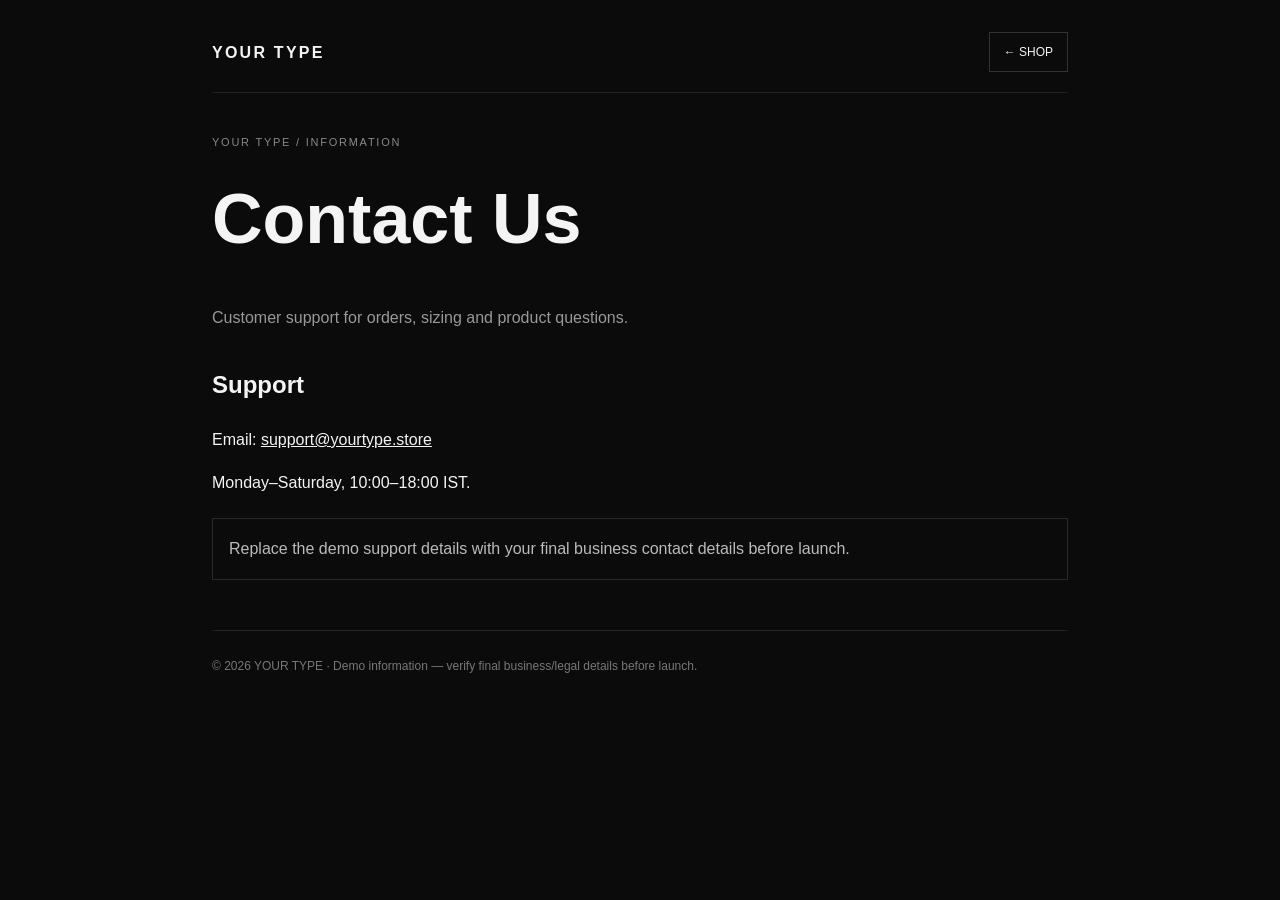
<file: contact.html>
<!doctype html><html lang="en"><head><meta charset="utf-8"><meta name="viewport" content="width=device-width,initial-scale=1"><title>Contact Us — YOUR TYPE</title><link rel="stylesheet" href="legal.css"></head><body><div class="page"><div class="top"><a class="logo" href="index.html">YOUR TYPE</a><a class="back" href="index.html">← SHOP</a></div><div class="eyebrow">YOUR TYPE / INFORMATION</div><h1>Contact Us</h1><p class="muted">Customer support for orders, sizing and product questions.</p><h2>Support</h2><p>Email: <a href="mailto:support@yourtype.store">support@yourtype.store</a></p><p>Monday–Saturday, 10:00–18:00 IST.</p><div class="note">Replace the demo support details with your final business contact details before launch.</div><footer>© 2026 YOUR TYPE · Demo information — verify final business/legal details before launch.</footer></div></body></html>
</file>
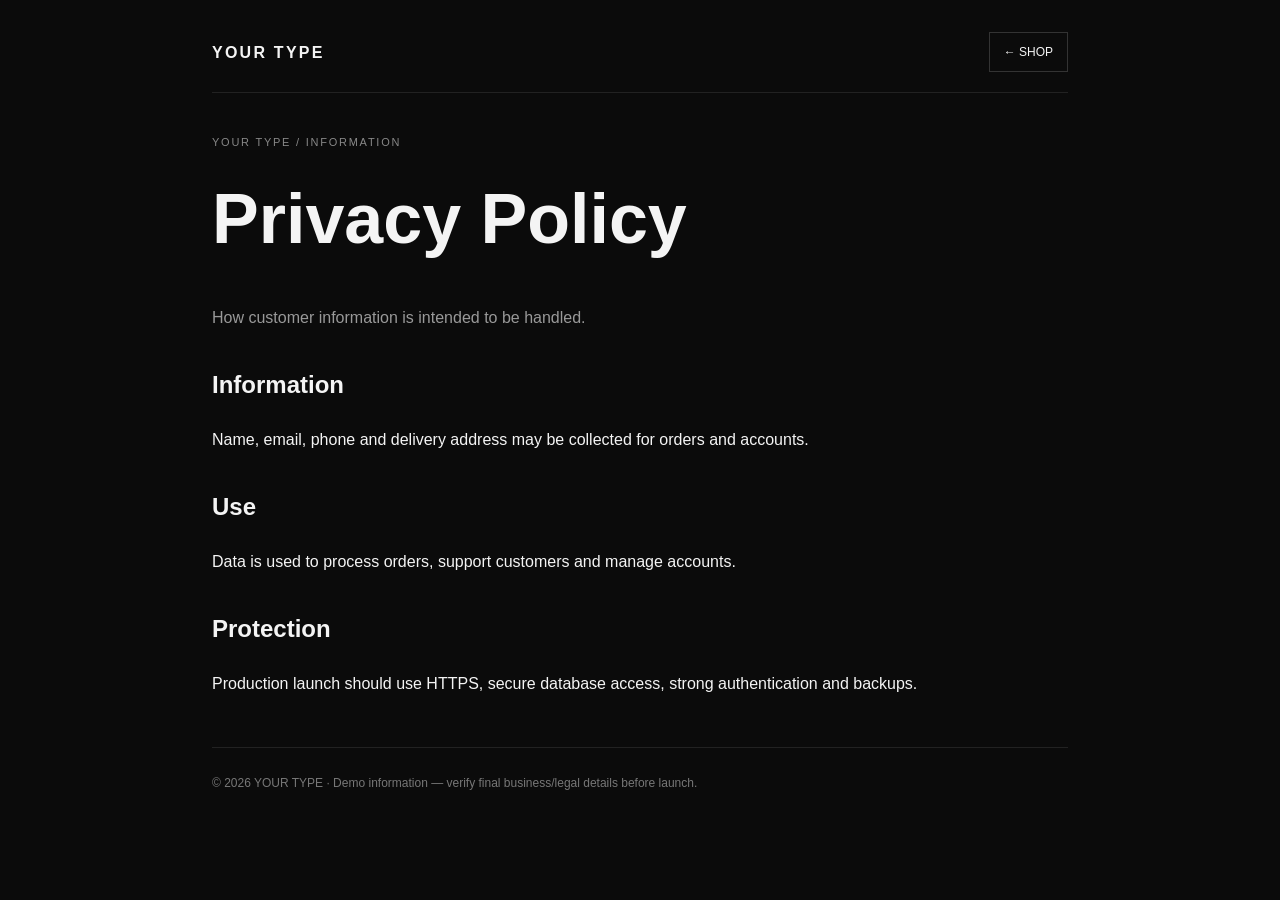
<file: privacy.html>
<!doctype html><html lang="en"><head><meta charset="utf-8"><meta name="viewport" content="width=device-width,initial-scale=1"><title>Privacy Policy — YOUR TYPE</title><link rel="stylesheet" href="legal.css"></head><body><div class="page"><div class="top"><a class="logo" href="index.html">YOUR TYPE</a><a class="back" href="index.html">← SHOP</a></div><div class="eyebrow">YOUR TYPE / INFORMATION</div><h1>Privacy Policy</h1><p class="muted">How customer information is intended to be handled.</p><h2>Information</h2><p>Name, email, phone and delivery address may be collected for orders and accounts.</p><h2>Use</h2><p>Data is used to process orders, support customers and manage accounts.</p><h2>Protection</h2><p>Production launch should use HTTPS, secure database access, strong authentication and backups.</p><footer>© 2026 YOUR TYPE · Demo information — verify final business/legal details before launch.</footer></div></body></html>
</file>
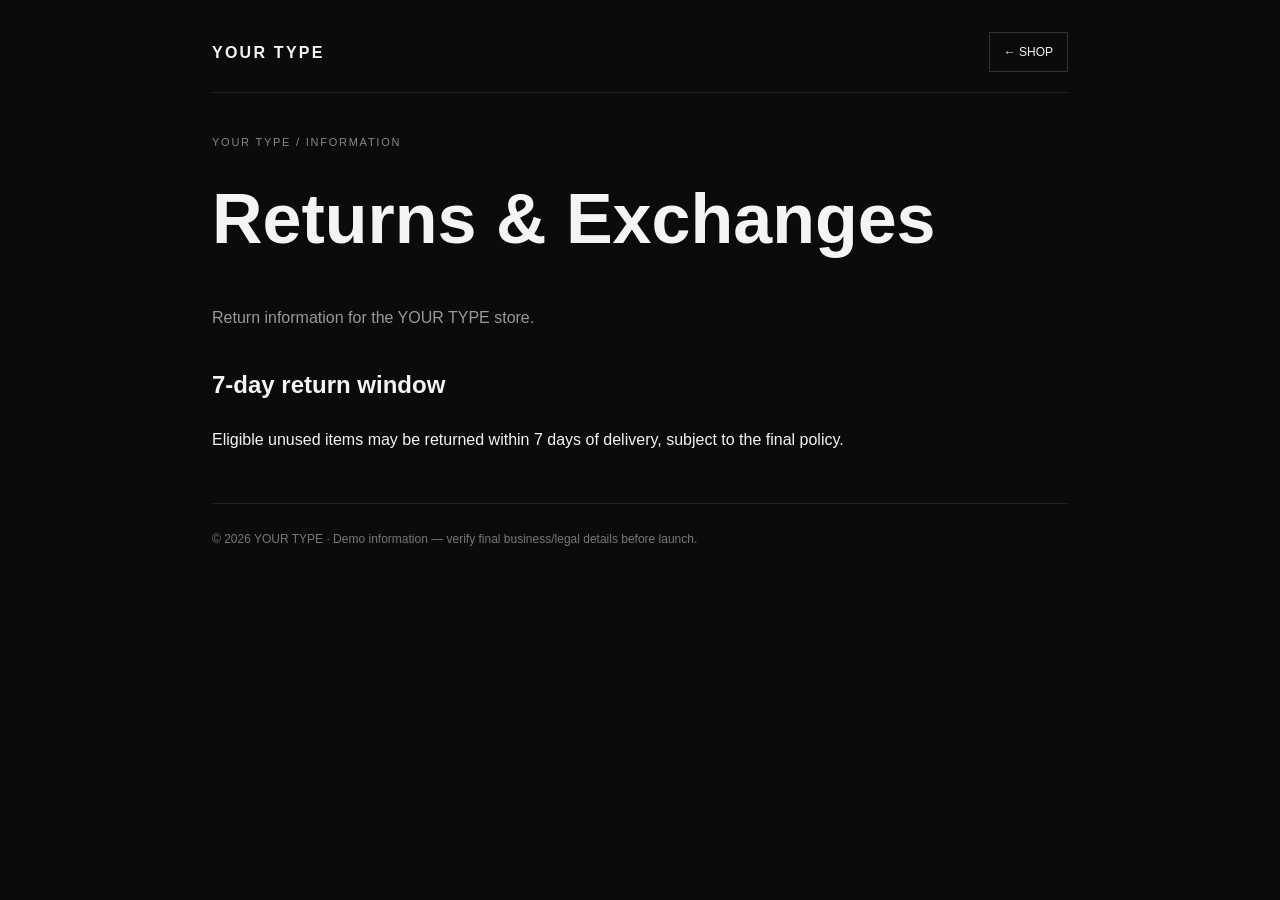
<file: returns.html>
<!doctype html><html lang="en"><head><meta charset="utf-8"><meta name="viewport" content="width=device-width,initial-scale=1"><title>Returns & Exchanges — YOUR TYPE</title><link rel="stylesheet" href="legal.css"></head><body><div class="page"><div class="top"><a class="logo" href="index.html">YOUR TYPE</a><a class="back" href="index.html">← SHOP</a></div><div class="eyebrow">YOUR TYPE / INFORMATION</div><h1>Returns & Exchanges</h1><p class="muted">Return information for the YOUR TYPE store.</p><h2>7-day return window</h2><p>Eligible unused items may be returned within 7 days of delivery, subject to the final policy.</p><footer>© 2026 YOUR TYPE · Demo information — verify final business/legal details before launch.</footer></div></body></html>
</file>
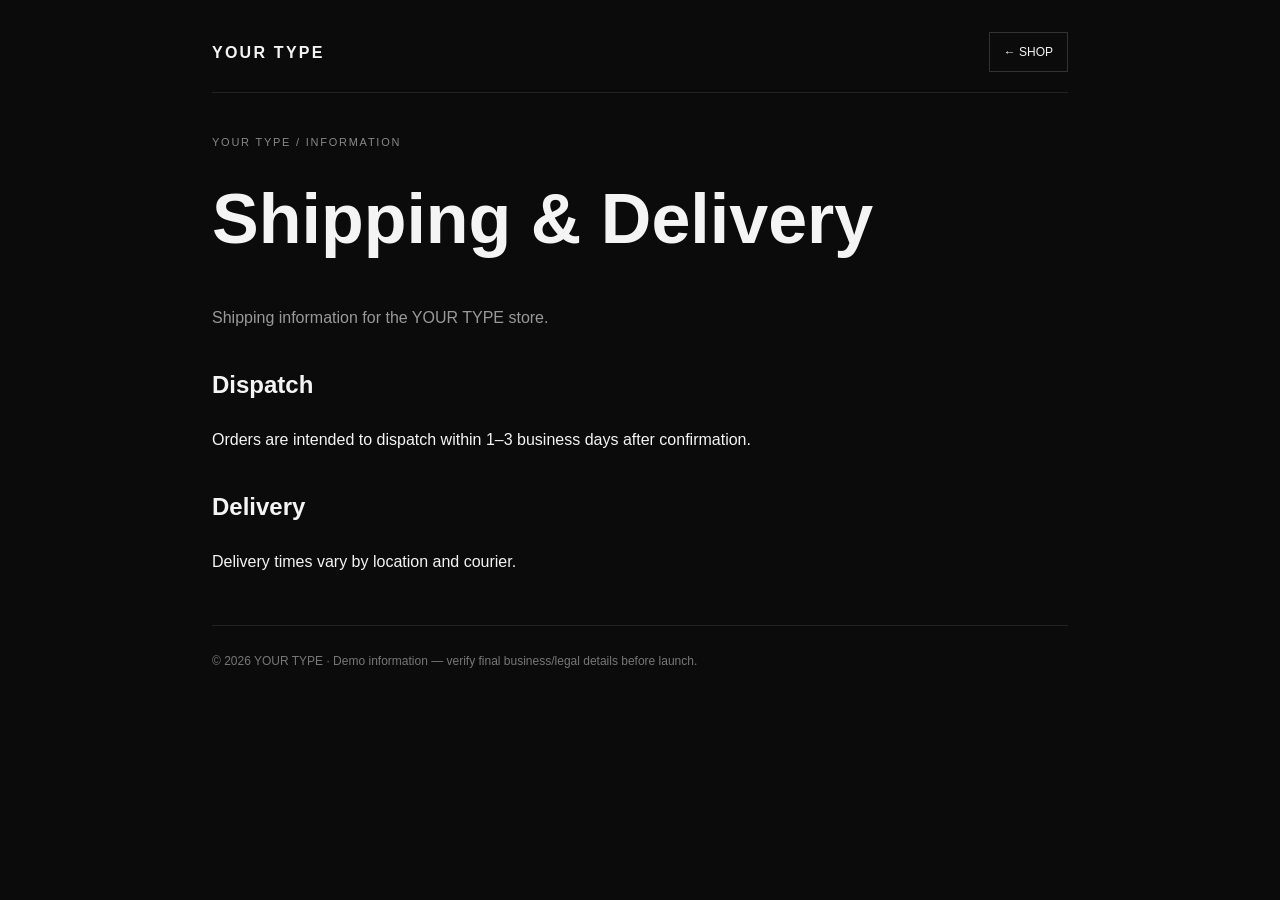
<file: shipping.html>
<!doctype html><html lang="en"><head><meta charset="utf-8"><meta name="viewport" content="width=device-width,initial-scale=1"><title>Shipping & Delivery — YOUR TYPE</title><link rel="stylesheet" href="legal.css"></head><body><div class="page"><div class="top"><a class="logo" href="index.html">YOUR TYPE</a><a class="back" href="index.html">← SHOP</a></div><div class="eyebrow">YOUR TYPE / INFORMATION</div><h1>Shipping & Delivery</h1><p class="muted">Shipping information for the YOUR TYPE store.</p><h2>Dispatch</h2><p>Orders are intended to dispatch within 1–3 business days after confirmation.</p><h2>Delivery</h2><p>Delivery times vary by location and courier.</p><footer>© 2026 YOUR TYPE · Demo information — verify final business/legal details before launch.</footer></div></body></html>
</file>
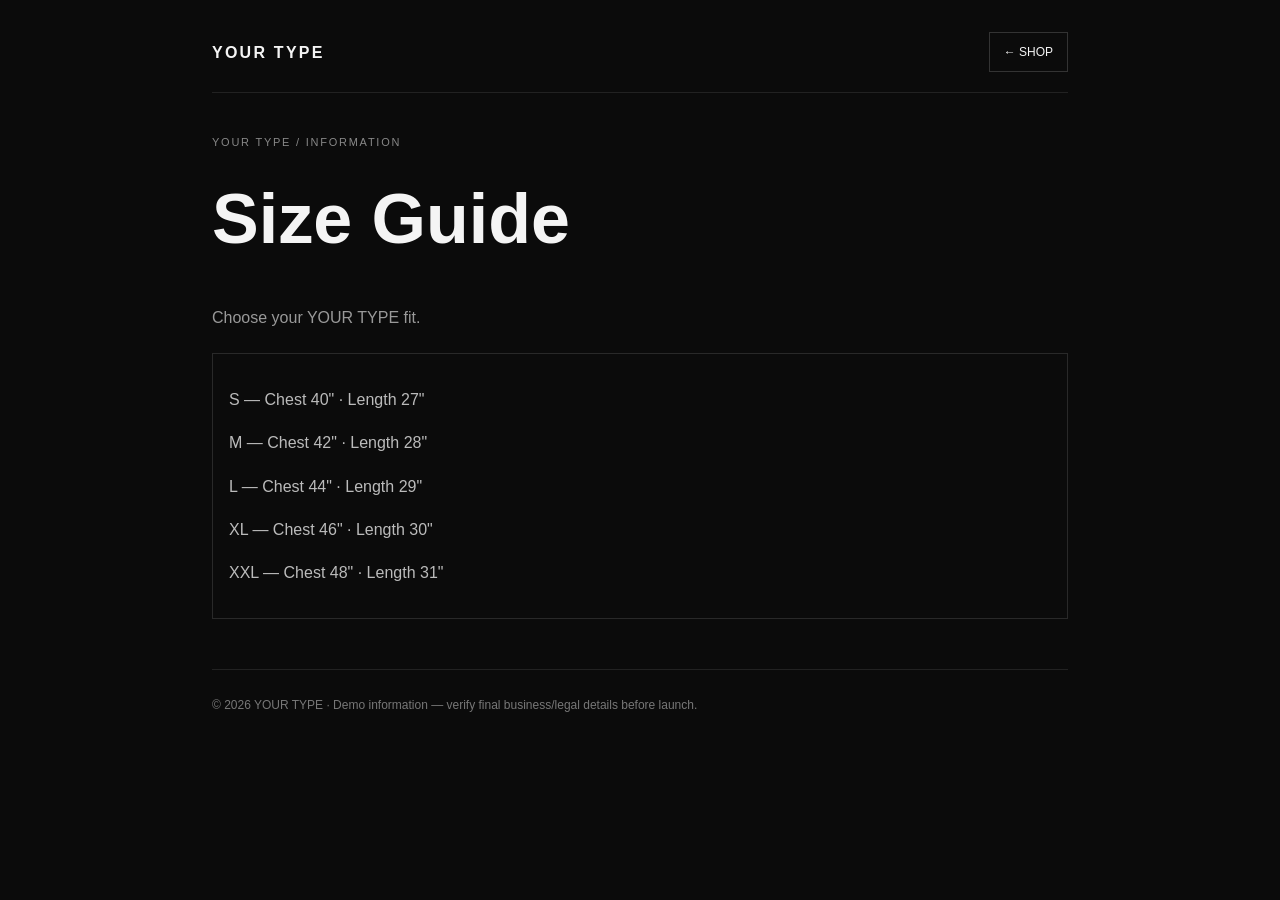
<file: size-guide.html>
<!doctype html><html lang="en"><head><meta charset="utf-8"><meta name="viewport" content="width=device-width,initial-scale=1"><title>Size Guide — YOUR TYPE</title><link rel="stylesheet" href="legal.css"></head><body><div class="page"><div class="top"><a class="logo" href="index.html">YOUR TYPE</a><a class="back" href="index.html">← SHOP</a></div><div class="eyebrow">YOUR TYPE / INFORMATION</div><h1>Size Guide</h1><p class="muted">Choose your YOUR TYPE fit.</p><div class="note"><p>S — Chest 40&quot; · Length 27&quot;</p><p>M — Chest 42&quot; · Length 28&quot;</p><p>L — Chest 44&quot; · Length 29&quot;</p><p>XL — Chest 46&quot; · Length 30&quot;</p><p>XXL — Chest 48&quot; · Length 31&quot;</p></div><footer>© 2026 YOUR TYPE · Demo information — verify final business/legal details before launch.</footer></div></body></html>
</file>
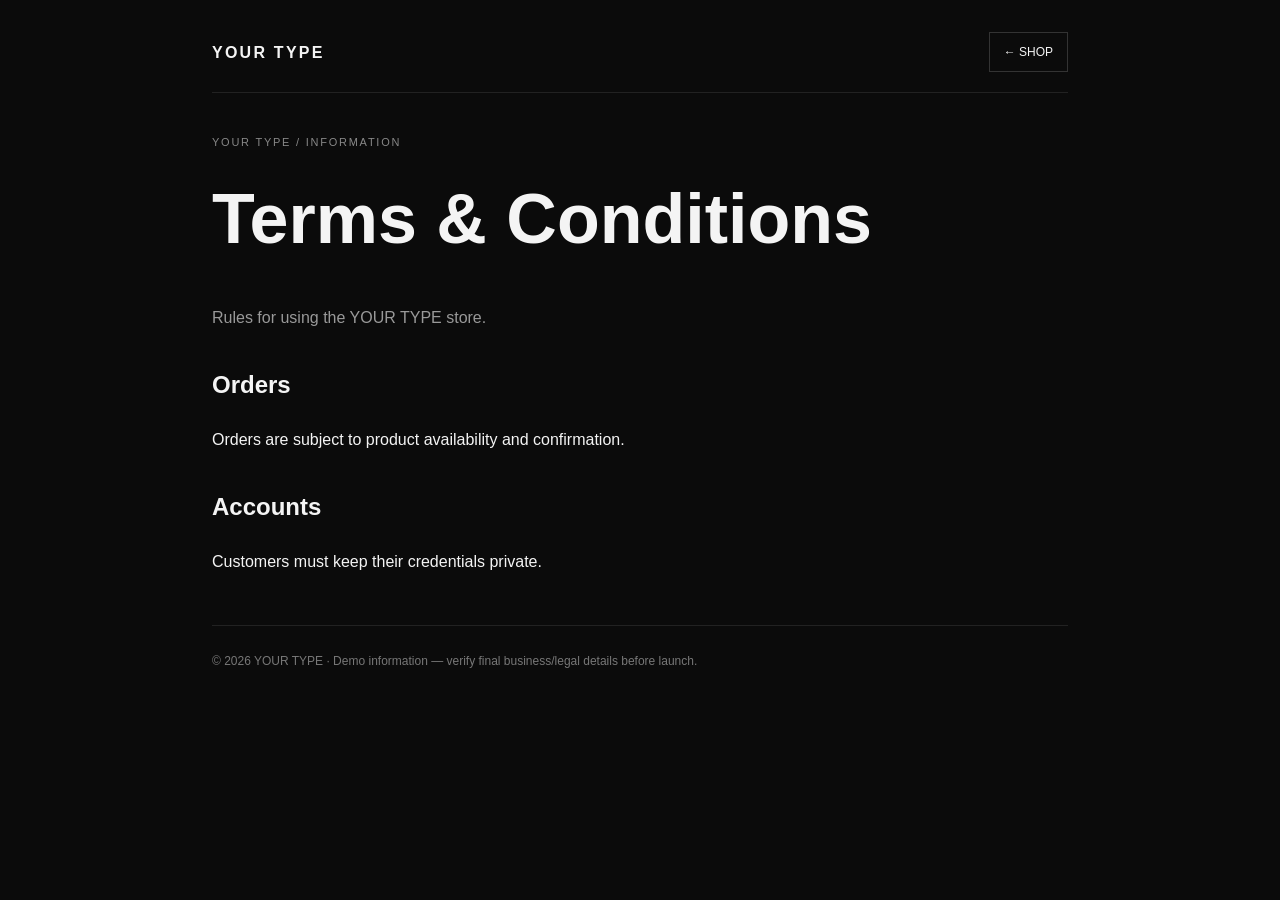
<file: terms.html>
<!doctype html><html lang="en"><head><meta charset="utf-8"><meta name="viewport" content="width=device-width,initial-scale=1"><title>Terms & Conditions — YOUR TYPE</title><link rel="stylesheet" href="legal.css"></head><body><div class="page"><div class="top"><a class="logo" href="index.html">YOUR TYPE</a><a class="back" href="index.html">← SHOP</a></div><div class="eyebrow">YOUR TYPE / INFORMATION</div><h1>Terms & Conditions</h1><p class="muted">Rules for using the YOUR TYPE store.</p><h2>Orders</h2><p>Orders are subject to product availability and confirmation.</p><h2>Accounts</h2><p>Customers must keep their credentials private.</p><footer>© 2026 YOUR TYPE · Demo information — verify final business/legal details before launch.</footer></div></body></html>
</file>
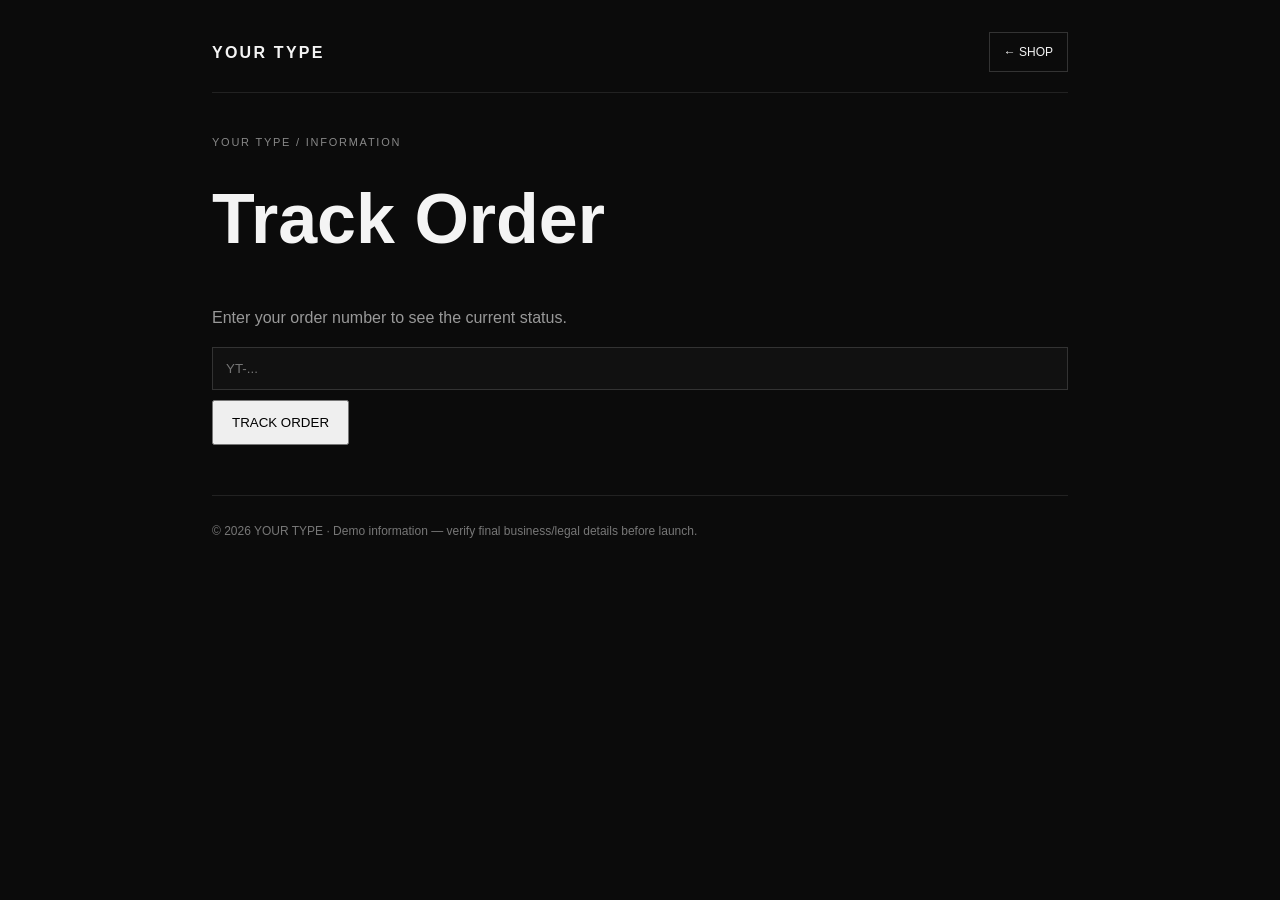
<file: track-order.html>
<!doctype html><html lang="en"><head><meta charset="utf-8"><meta name="viewport" content="width=device-width,initial-scale=1"><title>Track Order — YOUR TYPE</title><link rel="stylesheet" href="legal.css"></head><body><div class="page"><div class="top"><a class="logo" href="index.html">YOUR TYPE</a><a class="back" href="index.html">← SHOP</a></div><div class="eyebrow">YOUR TYPE / INFORMATION</div><h1>Track Order</h1><p class="muted">Enter your order number to see the current status.</p><form onsubmit="event.preventDefault();track()"><input id="id" required placeholder="YT-..." style="padding:13px;width:100%;background:#111;border:1px solid #333;color:#fff"><button style="margin-top:10px;padding:13px 18px" type="submit">TRACK ORDER</button></form><div id="result" class="note" hidden></div><script>async function track(){const id=document.getElementById("id").value.trim();const r=await fetch("/api/orders/"+encodeURIComponent(id));const d=await r.json();const e=document.getElementById("result");e.hidden=false;e.textContent=r.ok?(d.orderId+" — "+d.status+" — ₹"+Number(d.total||0).toLocaleString("en-IN")):(d.error||"Order not found")}</script><footer>© 2026 YOUR TYPE · Demo information — verify final business/legal details before launch.</footer></div></body></html>
</file>
<file: legal.css>
*{box-sizing:border-box}body{margin:0;background:#0b0b0b;color:#f4f4f4;font-family:Arial,sans-serif;line-height:1.7}a{color:inherit}.page{max-width:900px;margin:auto;padding:32px 22px 70px}.top{display:flex;justify-content:space-between;align-items:center;border-bottom:1px solid #222;padding-bottom:20px;margin-bottom:40px}.logo{font-weight:900;letter-spacing:.14em;text-decoration:none}.back{font-size:12px;text-decoration:none;border:1px solid #333;padding:9px 14px}.eyebrow{font-size:11px;letter-spacing:.16em;color:#888}h1{font-size:clamp(34px,7vw,70px);margin:8px 0 25px}h2{margin-top:34px}.muted{color:#999}.note{border:1px solid #292929;padding:16px;margin:22px 0;color:#bbb}footer{border-top:1px solid #222;padding-top:25px;margin-top:50px;font-size:12px;color:#777}
</file>
